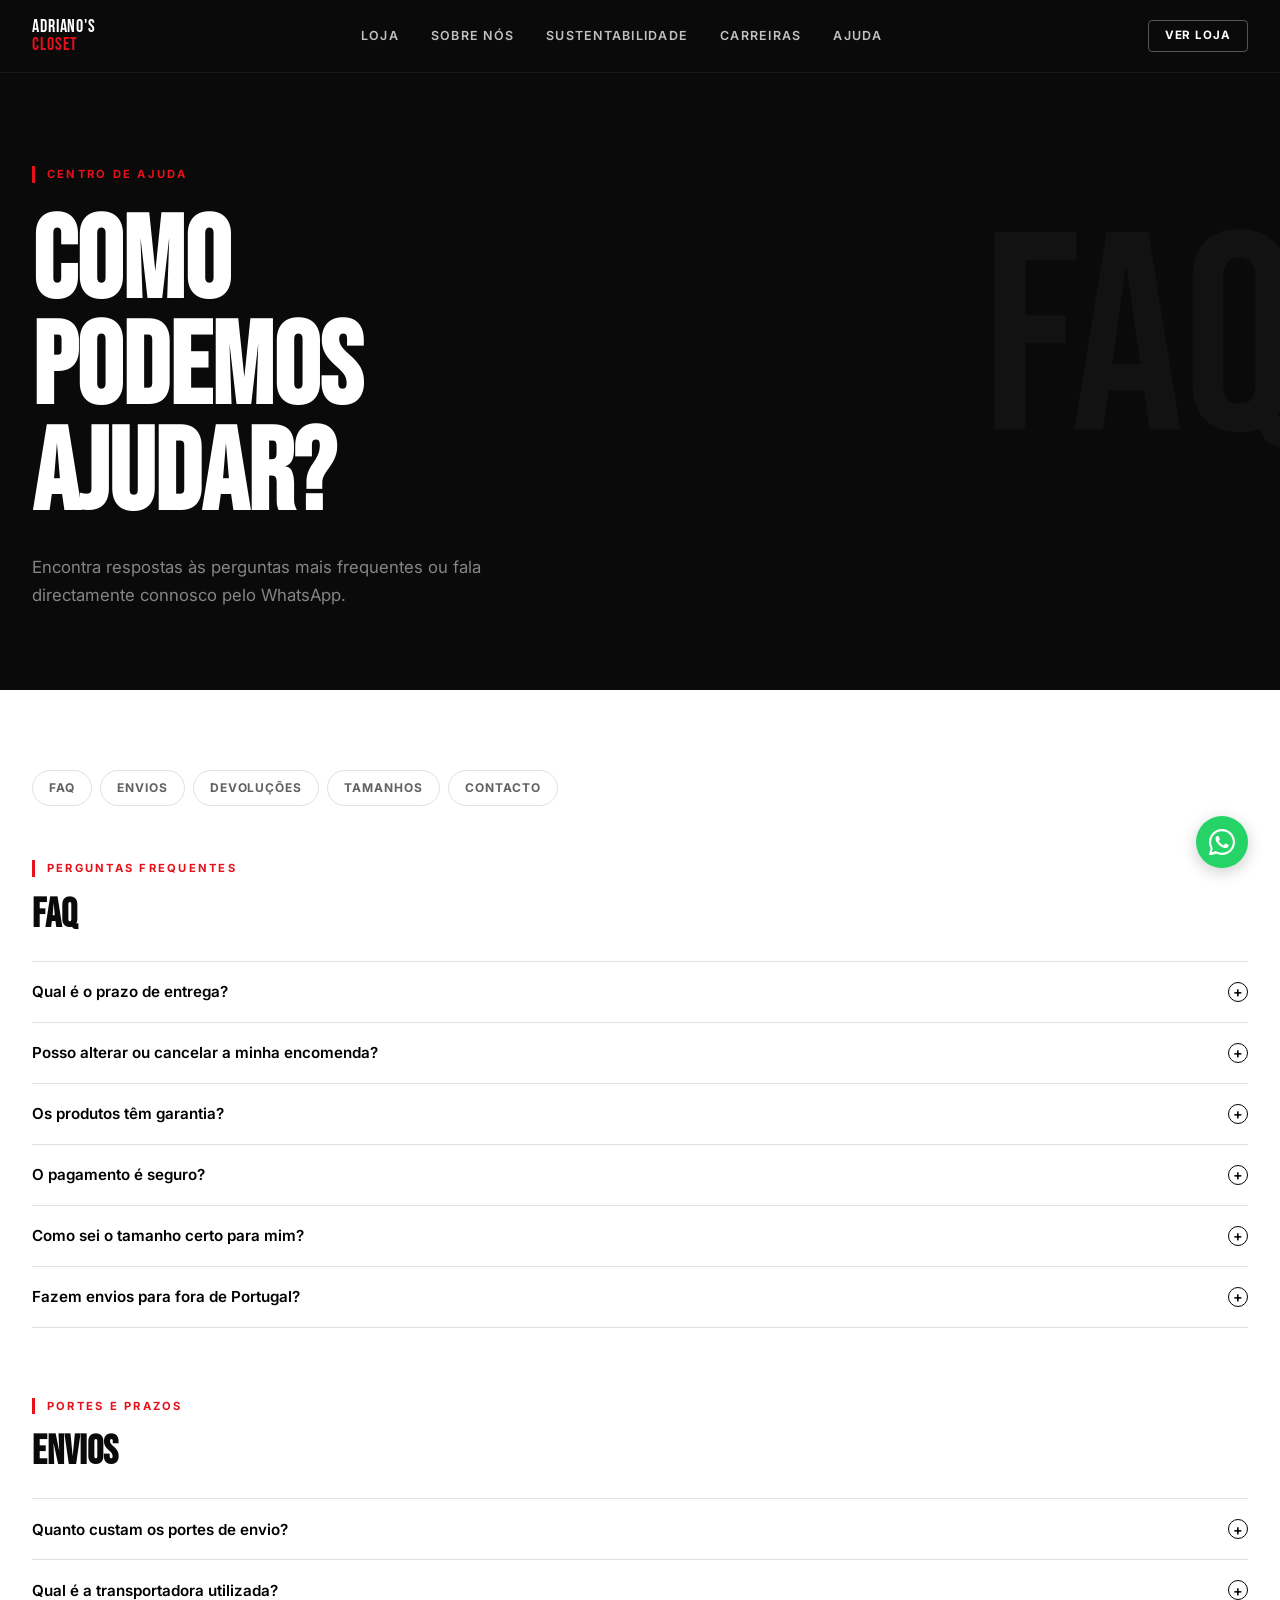
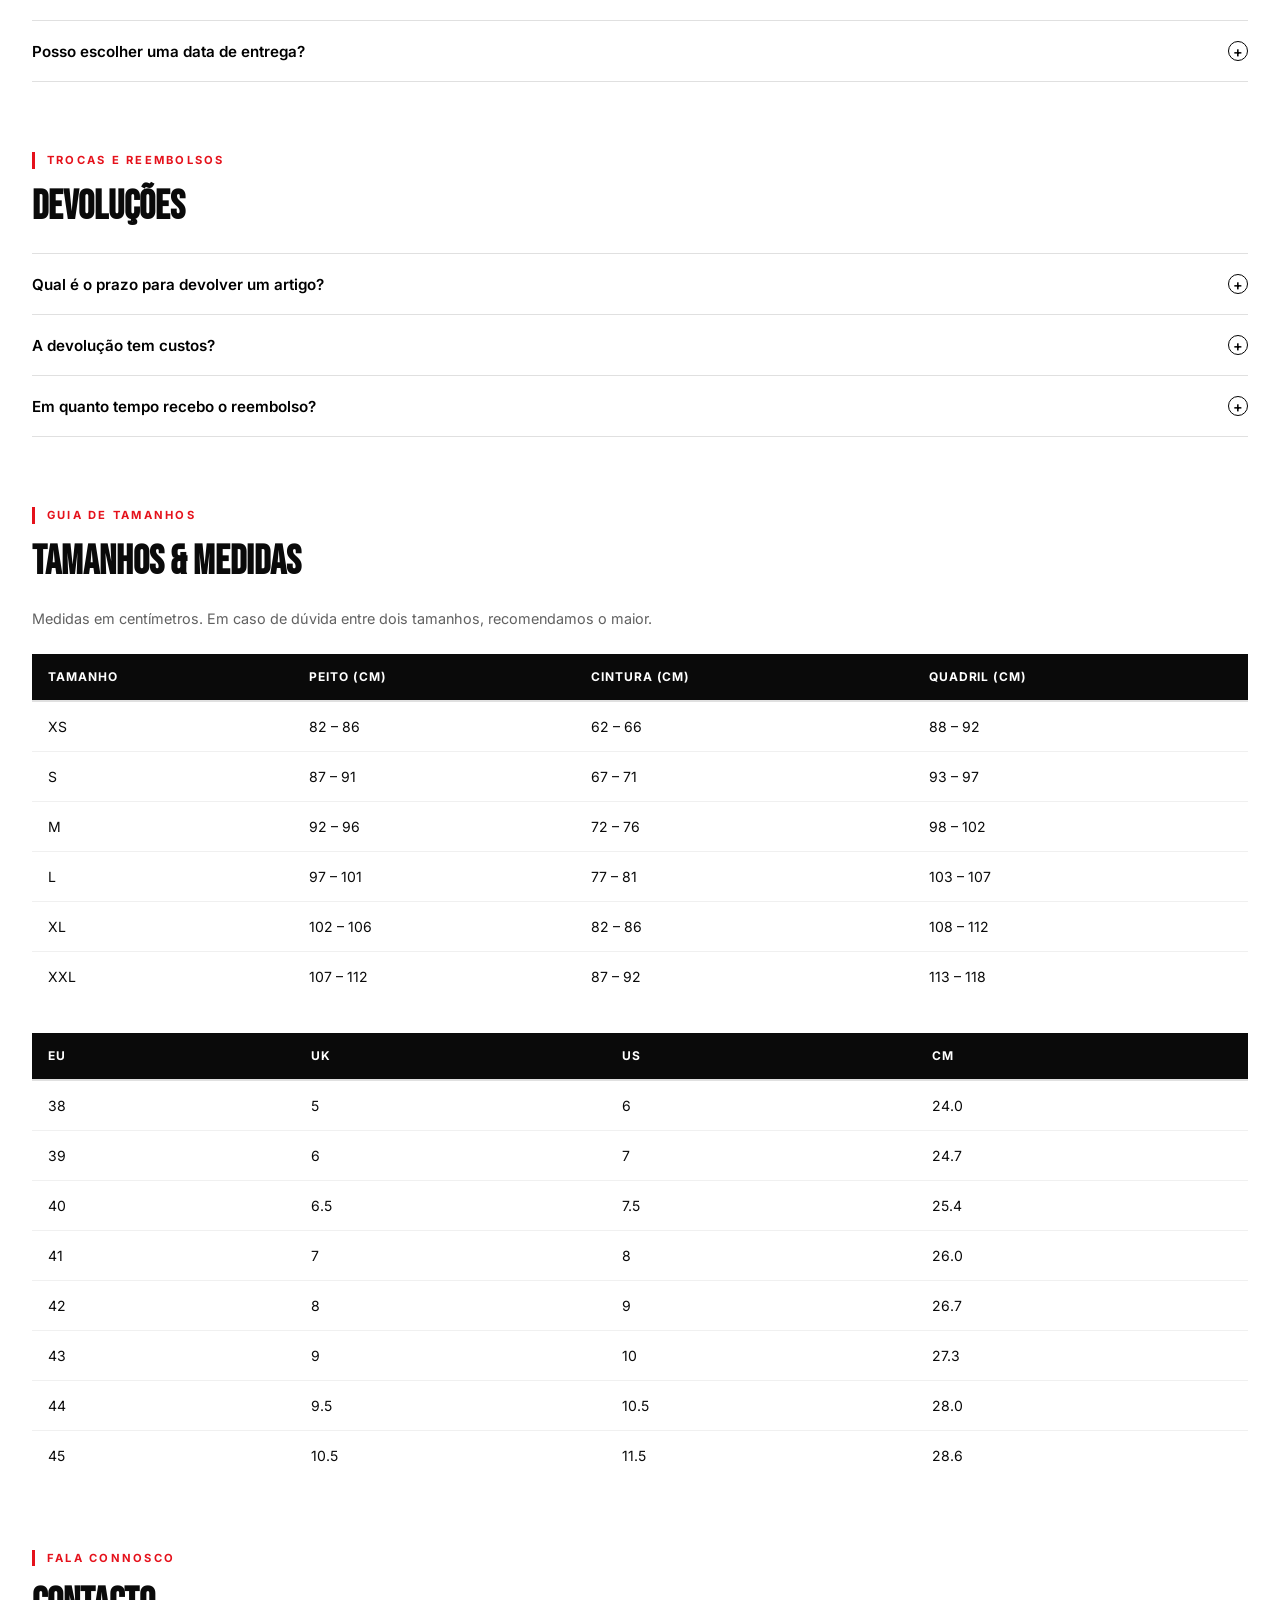
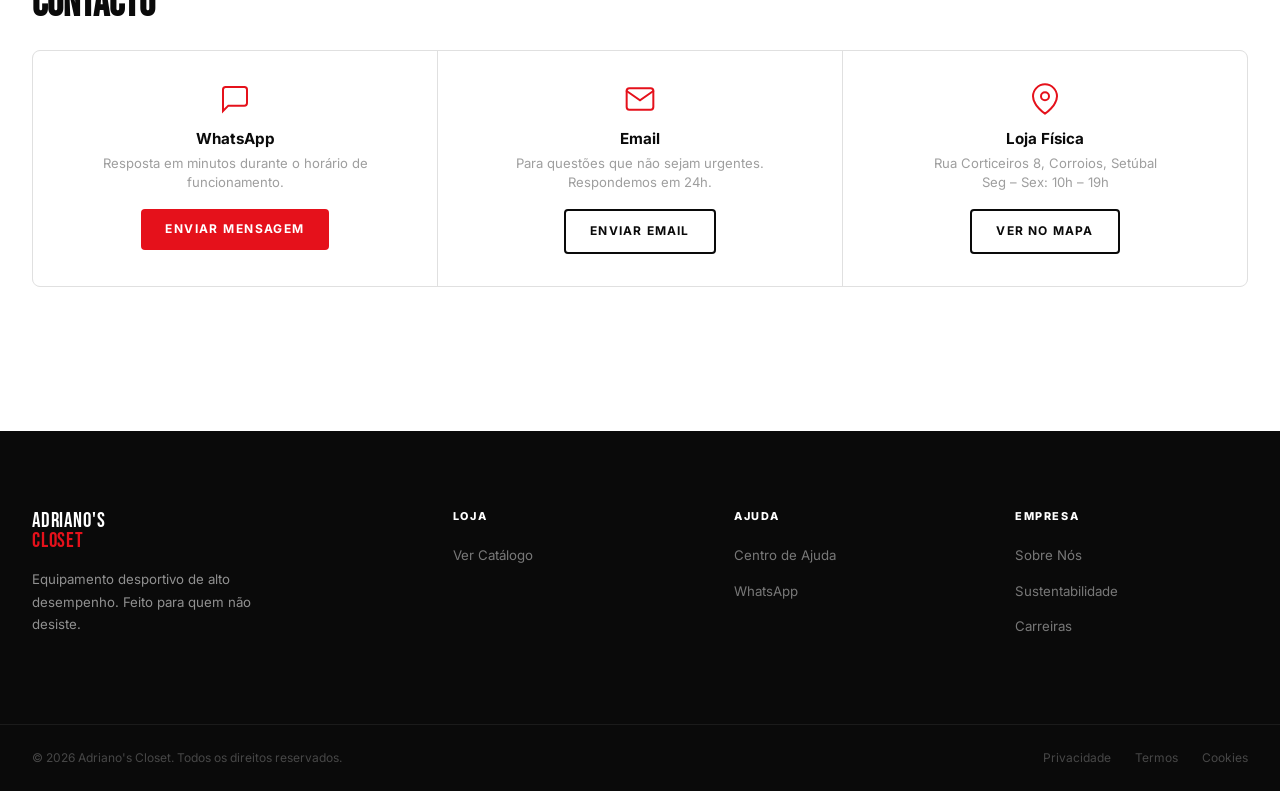
<file: ajuda.html>
<!DOCTYPE html>
<html lang="pt">
<head>
  <meta charset="UTF-8">
  <meta name="viewport" content="width=device-width, initial-scale=1.0">
  <title>Ajuda — Adriano's Closet</title>
  <link rel="preconnect" href="https://fonts.googleapis.com">
  <link rel="preconnect" href="https://fonts.gstatic.com" crossorigin>
  <link href="https://fonts.googleapis.com/css2?family=Bebas+Neue&family=Inter:wght@300;400;500;600;700;800&display=swap" rel="stylesheet">
  <link rel="stylesheet" href="css/style.css">
  <style>
    .header { background: var(--black); border-bottom: 1px solid rgba(255,255,255,0.06); }
    .help-nav { display: flex; gap: 0.5rem; flex-wrap: wrap; margin-bottom: 3rem; }
    .help-nav a {
      font-size: 0.75rem; font-weight: 700; letter-spacing: 0.08em; text-transform: uppercase;
      padding: 0.5rem 1rem; border: 1.5px solid var(--gray-200); border-radius: 99px;
      color: var(--gray-600); transition: all 0.2s;
    }
    .help-nav a:hover, .help-nav a.active { border-color: var(--black); background: var(--black); color: var(--white); }
    .help-section { margin-bottom: 4rem; scroll-margin-top: 120px; }
    .help-section h2 { font-family: var(--font-head); font-size: 2.5rem; margin-bottom: 1.5rem; }
    .size-table { width: 100%; border-collapse: collapse; margin-top: 1.5rem; }
    .size-table th { background: var(--black); color: var(--white); padding: 0.875rem 1rem; text-align: left; font-size: 0.75rem; letter-spacing: 0.08em; text-transform: uppercase; }
    .size-table td { padding: 0.875rem 1rem; border-bottom: 1px solid var(--gray-100); font-size: 0.875rem; }
    .size-table tr:hover td { background: var(--gray-50); }
    .contact-cards { display: grid; grid-template-columns: repeat(3,1fr); gap: 1px; background: var(--gray-200); border: 1px solid var(--gray-200); border-radius: 8px; overflow: hidden; margin-top: 1.5rem; }
    .contact-card { background: var(--white); padding: 2rem; text-align: center; }
    .contact-card svg { width: 32px; height: 32px; stroke: var(--accent); fill: none; stroke-width: 1.5; stroke-linecap: round; margin: 0 auto 1rem; display: block; }
    .contact-card h3 { font-weight: 700; font-size: 0.95rem; margin-bottom: 0.35rem; }
    .contact-card p { font-size: 0.82rem; color: var(--gray-400); margin-bottom: 1rem; }
    @media (max-width: 768px) {
      .contact-cards { grid-template-columns: 1fr; }
    }
  </style>
</head>
<body>

  <header class="header" id="header">
    <div class="header-inner">
      <a href="index.html" class="logo">ADRIANO'S<br><span>CLOSET</span></a>
      <nav class="nav">
        <a href="index.html">Loja</a>
        <a href="sobre-nos.html">Sobre Nós</a>
        <a href="sustentabilidade.html">Sustentabilidade</a>
        <a href="carreiras.html">Carreiras</a>
        <a href="ajuda.html">Ajuda</a>
      </nav>
      <div class="header-actions">
        <a href="index.html" class="btn-admin">Ver Loja</a>
      </div>
    </div>
  </header>

  <div class="page-header" data-deco="FAQ">
    <div class="page-header-inner">
      <span class="section-tag">Centro de Ajuda</span>
      <h1>Como<br>podemos<br>ajudar?</h1>
      <p>Encontra respostas às perguntas mais frequentes ou fala directamente connosco pelo WhatsApp.</p>
    </div>
  </div>

  <main class="page-body">

    <!-- Nav de secções -->
    <div class="help-nav">
      <a href="#faq" class="active">FAQ</a>
      <a href="#envios">Envios</a>
      <a href="#devolucoes">Devoluções</a>
      <a href="#tamanhos">Tamanhos</a>
      <a href="#contacto">Contacto</a>
    </div>

    <!-- FAQ -->
    <div class="help-section" id="faq">
      <span class="section-tag">Perguntas Frequentes</span>
      <h2>FAQ</h2>
      <div class="accordion">

        <div class="accordion-item">
          <button class="accordion-btn"><span>Qual é o prazo de entrega?</span><span class="acc-icon">+</span></button>
          <div class="accordion-body"><p>As encomendas são processadas em 1 dia útil. A entrega em Portugal Continental demora entre 2 a 4 dias úteis. Para as ilhas, o prazo pode ser de 5 a 8 dias úteis.</p></div>
        </div>

        <div class="accordion-item">
          <button class="accordion-btn"><span>Posso alterar ou cancelar a minha encomenda?</span><span class="acc-icon">+</span></button>
          <div class="accordion-body"><p>Podes solicitar alteração ou cancelamento até 1 hora após a compra, contactando-nos pelo WhatsApp. Após esse período, a encomenda já pode estar em preparação e não será possível alterá-la.</p></div>
        </div>

        <div class="accordion-item">
          <button class="accordion-btn"><span>Os produtos têm garantia?</span><span class="acc-icon">+</span></button>
          <div class="accordion-body"><p>Sim. Todos os produtos têm garantia legal de 2 anos conforme a legislação portuguesa (Decreto-Lei n.º 84/2021). Em caso de defeito de fabrico, procedemos à substituição ou reembolso sem custos adicionais.</p></div>
        </div>

        <div class="accordion-item">
          <button class="accordion-btn"><span>O pagamento é seguro?</span><span class="acc-icon">+</span></button>
          <div class="accordion-body"><p>Sim. Utilizamos Google Pay para processamento de pagamentos, com encriptação de ponta a ponta. Os teus dados bancários nunca são armazenados nos nossos servidores.</p></div>
        </div>

        <div class="accordion-item">
          <button class="accordion-btn"><span>Como sei o tamanho certo para mim?</span><span class="acc-icon">+</span></button>
          <div class="accordion-body"><p>Consulta a nossa tabela de tamanhos na secção abaixo. Em caso de dúvida, recomendamos que optes pelo tamanho maior — a maioria dos nossos produtos permite a troca gratuita em 30 dias.</p></div>
        </div>

        <div class="accordion-item">
          <button class="accordion-btn"><span>Fazem envios para fora de Portugal?</span><span class="acc-icon">+</span></button>
          <div class="accordion-body"><p>Actualmente fazemos envios apenas para Portugal Continental e Ilhas. Brevemente alargaremos os envios a Espanha e ao resto da Europa. Subscreve a newsletter para seres o primeiro a saber.</p></div>
        </div>

      </div>
    </div>

    <!-- Envios -->
    <div class="help-section" id="envios">
      <span class="section-tag">Portes e Prazos</span>
      <h2>Envios</h2>
      <div class="accordion">
        <div class="accordion-item">
          <button class="accordion-btn"><span>Quanto custam os portes de envio?</span><span class="acc-icon">+</span></button>
          <div class="accordion-body"><p>Os portes de envio são de <strong>4,99 €</strong> para encomendas até 79,99 €. A partir de <strong>80,00 €</strong> o envio é totalmente <strong>gratuito</strong>.</p></div>
        </div>
        <div class="accordion-item">
          <button class="accordion-btn"><span>Qual é a transportadora utilizada?</span><span class="acc-icon">+</span></button>
          <div class="accordion-body"><p>Trabalhamos com CTT Expresso e DPD para garantir a entrega rápida e segura em todo o território nacional. Receberás um email com o número de seguimento assim que a encomenda for expedida.</p></div>
        </div>
        <div class="accordion-item">
          <button class="accordion-btn"><span>Posso escolher uma data de entrega?</span><span class="acc-icon">+</span></button>
          <div class="accordion-body"><p>Não é possível escolher data específica, mas podes acompanhar a tua encomenda em tempo real através do número de seguimento fornecido por email.</p></div>
        </div>
      </div>
    </div>

    <!-- Devoluções -->
    <div class="help-section" id="devolucoes">
      <span class="section-tag">Trocas e Reembolsos</span>
      <h2>Devoluções</h2>
      <div class="accordion">
        <div class="accordion-item">
          <button class="accordion-btn"><span>Qual é o prazo para devolver um artigo?</span><span class="acc-icon">+</span></button>
          <div class="accordion-body"><p>Tens <strong>30 dias</strong> a partir da data de recepção para devolver qualquer artigo, sem necessidade de justificação. O produto deve estar em perfeitas condições, sem uso e com etiquetas originais.</p></div>
        </div>
        <div class="accordion-item">
          <button class="accordion-btn"><span>A devolução tem custos?</span><span class="acc-icon">+</span></button>
          <div class="accordion-body"><p>A primeira troca de tamanho é sempre gratuita. Para devoluções com reembolso, os portes de retorno são suportados pelo cliente (excepção: defeitos de fabrico, onde os custos são nossos).</p></div>
        </div>
        <div class="accordion-item">
          <button class="accordion-btn"><span>Em quanto tempo recebo o reembolso?</span><span class="acc-icon">+</span></button>
          <div class="accordion-body"><p>Após recebermos e validarmos o artigo devolvido, o reembolso é processado em <strong>3 a 5 dias úteis</strong> para o método de pagamento original.</p></div>
        </div>
      </div>
    </div>

    <!-- Tabela de tamanhos -->
    <div class="help-section" id="tamanhos">
      <span class="section-tag">Guia de Tamanhos</span>
      <h2>Tamanhos &amp; Medidas</h2>
      <p style="color:var(--gray-600);margin-bottom:1rem;font-size:.9rem">Medidas em centímetros. Em caso de dúvida entre dois tamanhos, recomendamos o maior.</p>
      <table class="size-table">
        <thead><tr><th>Tamanho</th><th>Peito (cm)</th><th>Cintura (cm)</th><th>Quadril (cm)</th></tr></thead>
        <tbody>
          <tr><td>XS</td><td>82 – 86</td><td>62 – 66</td><td>88 – 92</td></tr>
          <tr><td>S</td><td>87 – 91</td><td>67 – 71</td><td>93 – 97</td></tr>
          <tr><td>M</td><td>92 – 96</td><td>72 – 76</td><td>98 – 102</td></tr>
          <tr><td>L</td><td>97 – 101</td><td>77 – 81</td><td>103 – 107</td></tr>
          <tr><td>XL</td><td>102 – 106</td><td>82 – 86</td><td>108 – 112</td></tr>
          <tr><td>XXL</td><td>107 – 112</td><td>87 – 92</td><td>113 – 118</td></tr>
        </tbody>
      </table>
      <table class="size-table" style="margin-top:2rem">
        <thead><tr><th>EU</th><th>UK</th><th>US</th><th>cm</th></tr></thead>
        <tbody>
          <tr><td>38</td><td>5</td><td>6</td><td>24.0</td></tr>
          <tr><td>39</td><td>6</td><td>7</td><td>24.7</td></tr>
          <tr><td>40</td><td>6.5</td><td>7.5</td><td>25.4</td></tr>
          <tr><td>41</td><td>7</td><td>8</td><td>26.0</td></tr>
          <tr><td>42</td><td>8</td><td>9</td><td>26.7</td></tr>
          <tr><td>43</td><td>9</td><td>10</td><td>27.3</td></tr>
          <tr><td>44</td><td>9.5</td><td>10.5</td><td>28.0</td></tr>
          <tr><td>45</td><td>10.5</td><td>11.5</td><td>28.6</td></tr>
        </tbody>
      </table>
    </div>

    <!-- Contacto -->
    <div class="help-section" id="contacto">
      <span class="section-tag">Fala Connosco</span>
      <h2>Contacto</h2>
      <div class="contact-cards">
        <div class="contact-card">
          <svg viewBox="0 0 24 24"><path d="M21 15a2 2 0 01-2 2H7l-4 4V5a2 2 0 012-2h14a2 2 0 012 2z"/></svg>
          <h3>WhatsApp</h3>
          <p>Resposta em minutos durante o horário de funcionamento.</p>
          <a href="https://wa.me/351937112191" target="_blank" class="btn-primary" style="display:inline-flex;padding:.7rem 1.5rem;font-size:.75rem">Enviar Mensagem</a>
        </div>
        <div class="contact-card">
          <svg viewBox="0 0 24 24"><path d="M4 4h16c1.1 0 2 .9 2 2v12c0 1.1-.9 2-2 2H4c-1.1 0-2-.9-2-2V6c0-1.1.9-2 2-2z"/><polyline points="22,6 12,13 2,6"/></svg>
          <h3>Email</h3>
          <p>Para questões que não sejam urgentes. Respondemos em 24h.</p>
          <a href="mailto:geral@adrianoscloset.pt" class="btn-secondary" style="display:inline-flex;padding:.7rem 1.5rem;font-size:.75rem">Enviar Email</a>
        </div>
        <div class="contact-card">
          <svg viewBox="0 0 24 24"><path d="M21 10c0 7-9 13-9 13s-9-6-9-13a9 9 0 0118 0z"/><circle cx="12" cy="10" r="3"/></svg>
          <h3>Loja Física</h3>
          <p>Rua Corticeiros 8, Corroios, Setúbal<br>Seg – Sex: 10h – 19h</p>
          <a href="https://maps.google.com/?q=Rua+Corticeiros+8,+Corroios,+Setúbal" target="_blank" class="btn-secondary" style="display:inline-flex;padding:.7rem 1.5rem;font-size:.75rem">Ver no Mapa</a>
        </div>
      </div>
    </div>

  </main>

  <footer class="footer">
    <div class="footer-inner">
      <div class="footer-brand">
        <span class="footer-logo">ADRIANO'S<br><em>CLOSET</em></span>
        <p>Equipamento desportivo de alto desempenho. Feito para quem não desiste.</p>
      </div>
      <div class="footer-col"><h4>Loja</h4><ul><li><a href="index.html">Ver Catálogo</a></li></ul></div>
      <div class="footer-col"><h4>Ajuda</h4><ul><li><a href="ajuda.html">Centro de Ajuda</a></li><li><a href="https://wa.me/351937112191" target="_blank">WhatsApp</a></li></ul></div>
      <div class="footer-col"><h4>Empresa</h4><ul><li><a href="sobre-nos.html">Sobre Nós</a></li><li><a href="sustentabilidade.html">Sustentabilidade</a></li><li><a href="carreiras.html">Carreiras</a></li></ul></div>
    </div>
    <div class="footer-bottom">
      <p>&copy; 2026 Adriano's Closet. Todos os direitos reservados.</p>
      <div class="footer-legal"><a href="#">Privacidade</a><a href="#">Termos</a><a href="#">Cookies</a></div>
    </div>
  </footer>

  <a href="https://wa.me/351937112191" target="_blank" rel="noopener" class="wa-fab" aria-label="Falar no WhatsApp">
    <svg viewBox="0 0 24 24" fill="currentColor"><path d="M17.472 14.382c-.297-.149-1.758-.867-2.03-.967-.273-.099-.471-.148-.67.15-.197.297-.767.966-.94 1.164-.173.199-.347.223-.644.075-.297-.15-1.255-.463-2.39-1.475-.883-.788-1.48-1.761-1.653-2.059-.173-.297-.018-.458.13-.606.134-.133.298-.347.446-.52.149-.174.198-.298.298-.497.099-.198.05-.371-.025-.52-.075-.149-.669-1.612-.916-2.207-.242-.579-.487-.5-.669-.51-.173-.008-.371-.01-.57-.01-.198 0-.52.074-.792.372-.272.297-1.04 1.016-1.04 2.479 0 1.462 1.065 2.875 1.213 3.074.149.198 2.096 3.2 5.077 4.487.709.306 1.262.489 1.694.625.712.227 1.36.195 1.871.118.571-.085 1.758-.719 2.006-1.413.248-.694.248-1.289.173-1.413-.074-.124-.272-.198-.57-.347z"/><path d="M12 0C5.373 0 0 5.373 0 12c0 2.117.549 4.107 1.509 5.833L.057 23.52a.75.75 0 00.917.928l5.85-1.53A11.945 11.945 0 0012 24c6.627 0 12-5.373 12-12S18.627 0 12 0zm0 22c-1.9 0-3.7-.5-5.26-1.37l-.38-.22-3.91 1.02 1.05-3.8-.25-.39A10 10 0 012 12C2 6.477 6.477 2 12 2s10 4.477 10 10-4.477 10-10 10z"/></svg>
  </a>

  <script>
    // Accordion
    document.querySelectorAll('.accordion-btn').forEach(btn => {
      btn.addEventListener('click', () => {
        const item = btn.parentElement;
        const isOpen = item.classList.contains('open');
        document.querySelectorAll('.accordion-item').forEach(i => i.classList.remove('open'));
        if (!isOpen) item.classList.add('open');
      });
    });

    // Highlight nav link activo ao scroll
    const sections = document.querySelectorAll('.help-section');
    const navLinks = document.querySelectorAll('.help-nav a');
    window.addEventListener('scroll', () => {
      let current = '';
      sections.forEach(s => { if (window.scrollY >= s.offsetTop - 160) current = s.id; });
      navLinks.forEach(a => a.classList.toggle('active', a.getAttribute('href') === '#' + current));
    });
  </script>
</body>
</html>
</file>
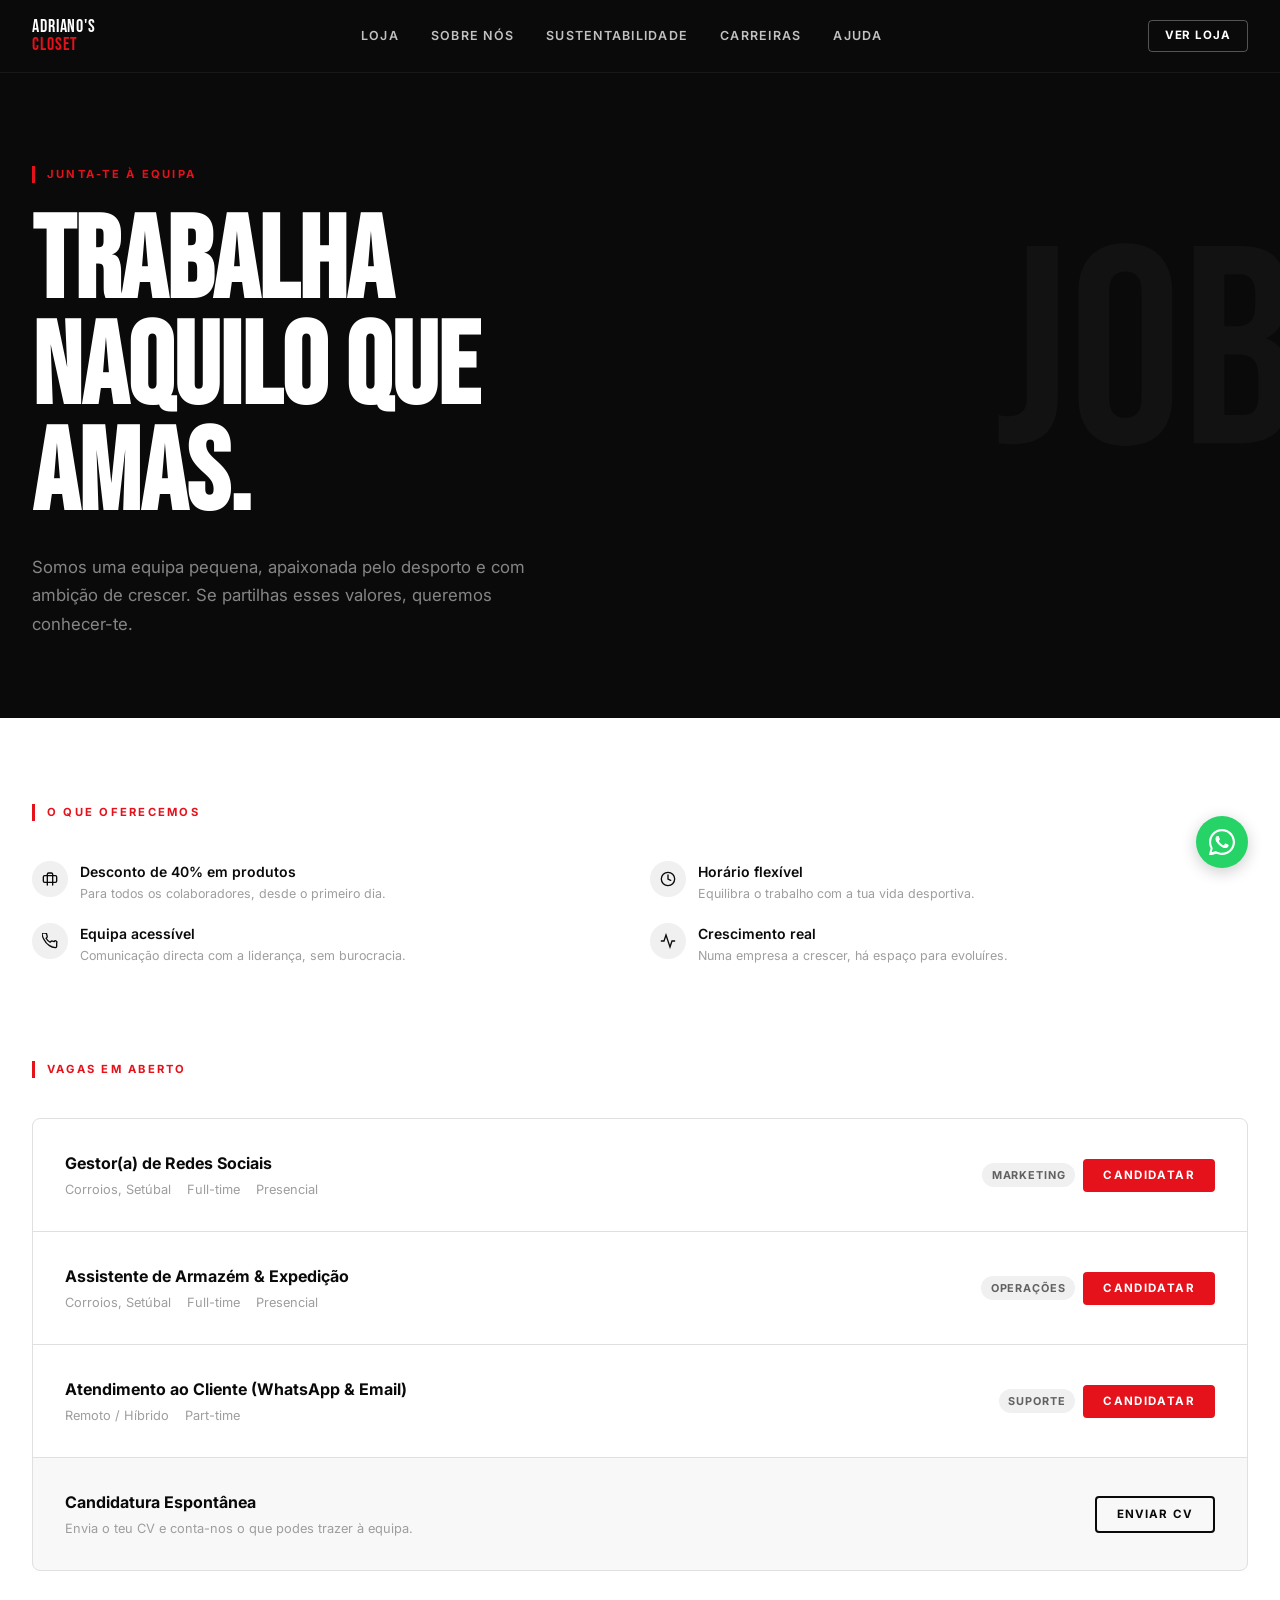
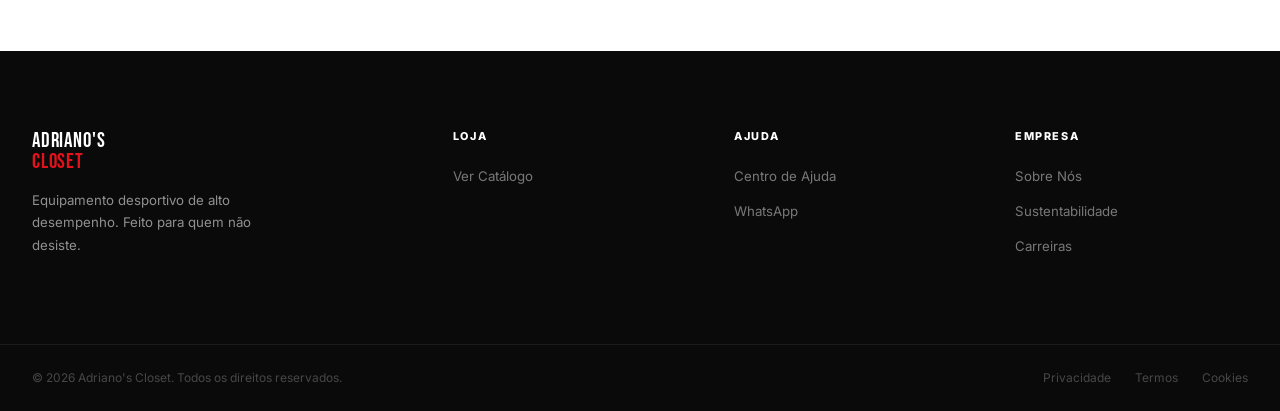
<file: carreiras.html>
<!DOCTYPE html>
<html lang="pt">
<head>
  <meta charset="UTF-8">
  <meta name="viewport" content="width=device-width, initial-scale=1.0">
  <title>Carreiras — Adriano's Closet</title>
  <link rel="preconnect" href="https://fonts.googleapis.com">
  <link rel="preconnect" href="https://fonts.gstatic.com" crossorigin>
  <link href="https://fonts.googleapis.com/css2?family=Bebas+Neue&family=Inter:wght@300;400;500;600;700;800&display=swap" rel="stylesheet">
  <link rel="stylesheet" href="css/style.css">
  <style>
    .header { background: var(--black); border-bottom: 1px solid rgba(255,255,255,0.06); }
    .apply-modal-overlay {
      position: fixed; inset: 0; background: rgba(0,0,0,0.6); z-index: 300;
      display: flex; align-items: center; justify-content: center; padding: 2rem;
      opacity: 0; pointer-events: none; transition: opacity 0.3s ease;
    }
    .apply-modal-overlay.open { opacity: 1; pointer-events: all; }
    .apply-modal {
      background: var(--white); border-radius: 8px;
      width: 100%; max-width: 560px; padding: 2.5rem;
      position: relative; box-shadow: 0 24px 64px rgba(0,0,0,0.2);
    }
    .apply-modal h2 { font-family: var(--font-head); font-size: 2rem; margin-bottom: 0.5rem; }
    .apply-modal p.role-name { color: var(--accent); font-weight: 600; font-size: 0.85rem; letter-spacing: 0.06em; text-transform: uppercase; margin-bottom: 2rem; }
    .perks-grid { display: grid; grid-template-columns: repeat(2,1fr); gap: 1.25rem; margin: 3rem 0; }
    .perk { display: flex; align-items: flex-start; gap: 0.75rem; }
    .perk-icon { width: 36px; height: 36px; background: var(--gray-100); border-radius: 50%; display: flex; align-items: center; justify-content: center; flex-shrink: 0; }
    .perk-icon svg { width: 16px; height: 16px; stroke: var(--black); fill: none; stroke-width: 2; stroke-linecap: round; }
    .perk p:first-of-type { font-weight: 600; font-size: 0.875rem; margin-bottom: 0.15rem; }
    .perk p:last-of-type { font-size: 0.78rem; color: var(--gray-400); }
    @media (max-width: 768px) {
      .perks-grid { grid-template-columns: 1fr; }
      .stats-row { grid-template-columns: repeat(2,1fr); }
      .values-grid { grid-template-columns: 1fr; }
    }
  </style>
</head>
<body>

  <header class="header" id="header">
    <div class="header-inner">
      <a href="index.html" class="logo">ADRIANO'S<br><span>CLOSET</span></a>
      <nav class="nav">
        <a href="index.html">Loja</a>
        <a href="sobre-nos.html">Sobre Nós</a>
        <a href="sustentabilidade.html">Sustentabilidade</a>
        <a href="carreiras.html">Carreiras</a>
        <a href="ajuda.html">Ajuda</a>
      </nav>
      <div class="header-actions">
        <a href="index.html" class="btn-admin">Ver Loja</a>
      </div>
    </div>
  </header>

  <div class="page-header" data-deco="JOB">
    <div class="page-header-inner">
      <span class="section-tag">Junta-te à Equipa</span>
      <h1>Trabalha<br>naquilo que<br>amas.</h1>
      <p>Somos uma equipa pequena, apaixonada pelo desporto e com ambição de crescer. Se partilhas esses valores, queremos conhecer-te.</p>
    </div>
  </div>

  <main class="page-body">

    <!-- Benefícios -->
    <span class="section-tag">O Que Oferecemos</span>
    <div class="perks-grid" style="margin-top:1.5rem">
      <div class="perk">
        <div class="perk-icon"><svg viewBox="0 0 24 24"><path d="M20 7H4a2 2 0 00-2 2v6a2 2 0 002 2h16a2 2 0 002-2V9a2 2 0 00-2-2z"/><path d="M16 21V5a2 2 0 00-2-2h-4a2 2 0 00-2 2v16"/></svg></div>
        <div><p>Desconto de 40% em produtos</p><p>Para todos os colaboradores, desde o primeiro dia.</p></div>
      </div>
      <div class="perk">
        <div class="perk-icon"><svg viewBox="0 0 24 24"><circle cx="12" cy="12" r="10"/><polyline points="12 6 12 12 16 14"/></svg></div>
        <div><p>Horário flexível</p><p>Equilibra o trabalho com a tua vida desportiva.</p></div>
      </div>
      <div class="perk">
        <div class="perk-icon"><svg viewBox="0 0 24 24"><path d="M22 16.92v3a2 2 0 01-2.18 2 19.79 19.79 0 01-8.63-3.07A19.5 19.5 0 013.07 9.81 19.79 19.79 0 01.01 1.18 2 2 0 012 0h3a2 2 0 012 1.72c.127.96.361 1.903.7 2.81a2 2 0 01-.45 2.11L6.09 7.91a16 16 0 006 6l1.27-1.27a2 2 0 012.11-.45c.907.339 1.85.573 2.81.7A2 2 0 0122 14.92v2z"/></svg></div>
        <div><p>Equipa acessível</p><p>Comunicação directa com a liderança, sem burocracia.</p></div>
      </div>
      <div class="perk">
        <div class="perk-icon"><svg viewBox="0 0 24 24"><polyline points="22 12 18 12 15 21 9 3 6 12 2 12"/></svg></div>
        <div><p>Crescimento real</p><p>Numa empresa a crescer, há espaço para evoluíres.</p></div>
      </div>
    </div>

    <!-- Vagas -->
    <span class="section-tag" style="margin-top:3rem;display:inline-block">Vagas em Aberto</span>
    <div class="jobs-grid" style="margin-top:1.5rem">
      <div class="job-card">
        <div>
          <p class="job-title">Gestor(a) de Redes Sociais</p>
          <div class="job-meta">
            <span>Corroios, Setúbal</span>
            <span>Full-time</span>
            <span>Presencial</span>
          </div>
        </div>
        <div style="display:flex;gap:.5rem;align-items:center;flex-shrink:0">
          <span class="job-tag">Marketing</span>
          <button class="btn-primary" style="padding:.6rem 1.25rem;font-size:.72rem" onclick="openApply('Gestor(a) de Redes Sociais')">Candidatar</button>
        </div>
      </div>
      <div class="job-card">
        <div>
          <p class="job-title">Assistente de Armazém &amp; Expedição</p>
          <div class="job-meta">
            <span>Corroios, Setúbal</span>
            <span>Full-time</span>
            <span>Presencial</span>
          </div>
        </div>
        <div style="display:flex;gap:.5rem;align-items:center;flex-shrink:0">
          <span class="job-tag">Operações</span>
          <button class="btn-primary" style="padding:.6rem 1.25rem;font-size:.72rem" onclick="openApply('Assistente de Armazém & Expedição')">Candidatar</button>
        </div>
      </div>
      <div class="job-card">
        <div>
          <p class="job-title">Atendimento ao Cliente (WhatsApp &amp; Email)</p>
          <div class="job-meta">
            <span>Remoto / Híbrido</span>
            <span>Part-time</span>
          </div>
        </div>
        <div style="display:flex;gap:.5rem;align-items:center;flex-shrink:0">
          <span class="job-tag">Suporte</span>
          <button class="btn-primary" style="padding:.6rem 1.25rem;font-size:.72rem" onclick="openApply('Atendimento ao Cliente')">Candidatar</button>
        </div>
      </div>
      <div class="job-card" style="background:var(--gray-50)">
        <div>
          <p class="job-title">Candidatura Espontânea</p>
          <div class="job-meta"><span>Envia o teu CV e conta-nos o que podes trazer à equipa.</span></div>
        </div>
        <div style="flex-shrink:0">
          <button class="btn-secondary" style="padding:.6rem 1.25rem;font-size:.72rem;white-space:nowrap" onclick="openApply('Candidatura Espontânea')">Enviar CV</button>
        </div>
      </div>
    </div>

  </main>

  <!-- Modal de Candidatura -->
  <div class="apply-modal-overlay" id="applyOverlay" onclick="if(event.target===this)closeApply()">
    <div class="apply-modal">
      <button class="modal-close" onclick="closeApply()">✕</button>
      <h2>Candidatura</h2>
      <p class="role-name" id="applyRole">—</p>
      <form id="applyForm" onsubmit="submitApply(event)">
        <div class="form-row">
          <div class="field"><label>Nome Completo</label><input type="text" placeholder="O teu nome" required></div>
          <div class="field"><label>Email</label><input type="email" placeholder="email@exemplo.pt" required></div>
        </div>
        <div class="field"><label>Mensagem / Motivação</label><textarea rows="4" placeholder="Conta-nos um pouco sobre ti e porque queres fazer parte da equipa..."></textarea></div>
        <div class="field"><label>Ligação ao CV <small style="font-weight:400;color:#9e9e9e">(LinkedIn, Drive, etc.)</small></label><input type="url" placeholder="https://"></div>
        <div class="form-actions">
          <button type="button" class="btn-ghost" onclick="closeApply()">Cancelar</button>
          <button type="submit" class="btn-primary">Enviar Candidatura</button>
        </div>
      </form>
    </div>
  </div>

  <footer class="footer">
    <div class="footer-inner">
      <div class="footer-brand">
        <span class="footer-logo">ADRIANO'S<br><em>CLOSET</em></span>
        <p>Equipamento desportivo de alto desempenho. Feito para quem não desiste.</p>
      </div>
      <div class="footer-col"><h4>Loja</h4><ul><li><a href="index.html">Ver Catálogo</a></li></ul></div>
      <div class="footer-col"><h4>Ajuda</h4><ul><li><a href="ajuda.html">Centro de Ajuda</a></li><li><a href="https://wa.me/351937112191" target="_blank">WhatsApp</a></li></ul></div>
      <div class="footer-col"><h4>Empresa</h4><ul><li><a href="sobre-nos.html">Sobre Nós</a></li><li><a href="sustentabilidade.html">Sustentabilidade</a></li><li><a href="carreiras.html">Carreiras</a></li></ul></div>
    </div>
    <div class="footer-bottom">
      <p>&copy; 2026 Adriano's Closet. Todos os direitos reservados.</p>
      <div class="footer-legal"><a href="#">Privacidade</a><a href="#">Termos</a><a href="#">Cookies</a></div>
    </div>
  </footer>

  <a href="https://wa.me/351937112191" target="_blank" rel="noopener" class="wa-fab" aria-label="Falar no WhatsApp">
    <svg viewBox="0 0 24 24" fill="currentColor"><path d="M17.472 14.382c-.297-.149-1.758-.867-2.03-.967-.273-.099-.471-.148-.67.15-.197.297-.767.966-.94 1.164-.173.199-.347.223-.644.075-.297-.15-1.255-.463-2.39-1.475-.883-.788-1.48-1.761-1.653-2.059-.173-.297-.018-.458.13-.606.134-.133.298-.347.446-.52.149-.174.198-.298.298-.497.099-.198.05-.371-.025-.52-.075-.149-.669-1.612-.916-2.207-.242-.579-.487-.5-.669-.51-.173-.008-.371-.01-.57-.01-.198 0-.52.074-.792.372-.272.297-1.04 1.016-1.04 2.479 0 1.462 1.065 2.875 1.213 3.074.149.198 2.096 3.2 5.077 4.487.709.306 1.262.489 1.694.625.712.227 1.36.195 1.871.118.571-.085 1.758-.719 2.006-1.413.248-.694.248-1.289.173-1.413-.074-.124-.272-.198-.57-.347z"/><path d="M12 0C5.373 0 0 5.373 0 12c0 2.117.549 4.107 1.509 5.833L.057 23.52a.75.75 0 00.917.928l5.85-1.53A11.945 11.945 0 0012 24c6.627 0 12-5.373 12-12S18.627 0 12 0zm0 22c-1.9 0-3.7-.5-5.26-1.37l-.38-.22-3.91 1.02 1.05-3.8-.25-.39A10 10 0 012 12C2 6.477 6.477 2 12 2s10 4.477 10 10-4.477 10-10 10z"/></svg>
  </a>

  <script>
    function openApply(role) {
      document.getElementById('applyRole').textContent = role;
      document.getElementById('applyOverlay').classList.add('open');
      document.body.style.overflow = 'hidden';
    }
    function closeApply() {
      document.getElementById('applyOverlay').classList.remove('open');
      document.body.style.overflow = '';
    }
    function submitApply(e) {
      e.preventDefault();
      const modal = document.querySelector('.apply-modal');
      modal.innerHTML = `
        <div style="text-align:center;padding:2rem 1rem">
          <div style="width:64px;height:64px;background:#e8f5e9;color:#2e7d32;border-radius:50%;display:flex;align-items:center;justify-content:center;font-size:1.8rem;margin:0 auto 1.5rem">✓</div>
          <h2 style="font-family:var(--font-head);font-size:2rem;margin-bottom:.75rem">Candidatura Enviada!</h2>
          <p style="color:#616161;font-size:.9rem;line-height:1.7;margin-bottom:2rem">Obrigado pelo teu interesse. Vamos analisar a tua candidatura e entrar em contacto em breve.</p>
          <button class="btn-primary" onclick="closeApply()">Fechar</button>
        </div>`;
    }
  </script>
</body>
</html>
</file>
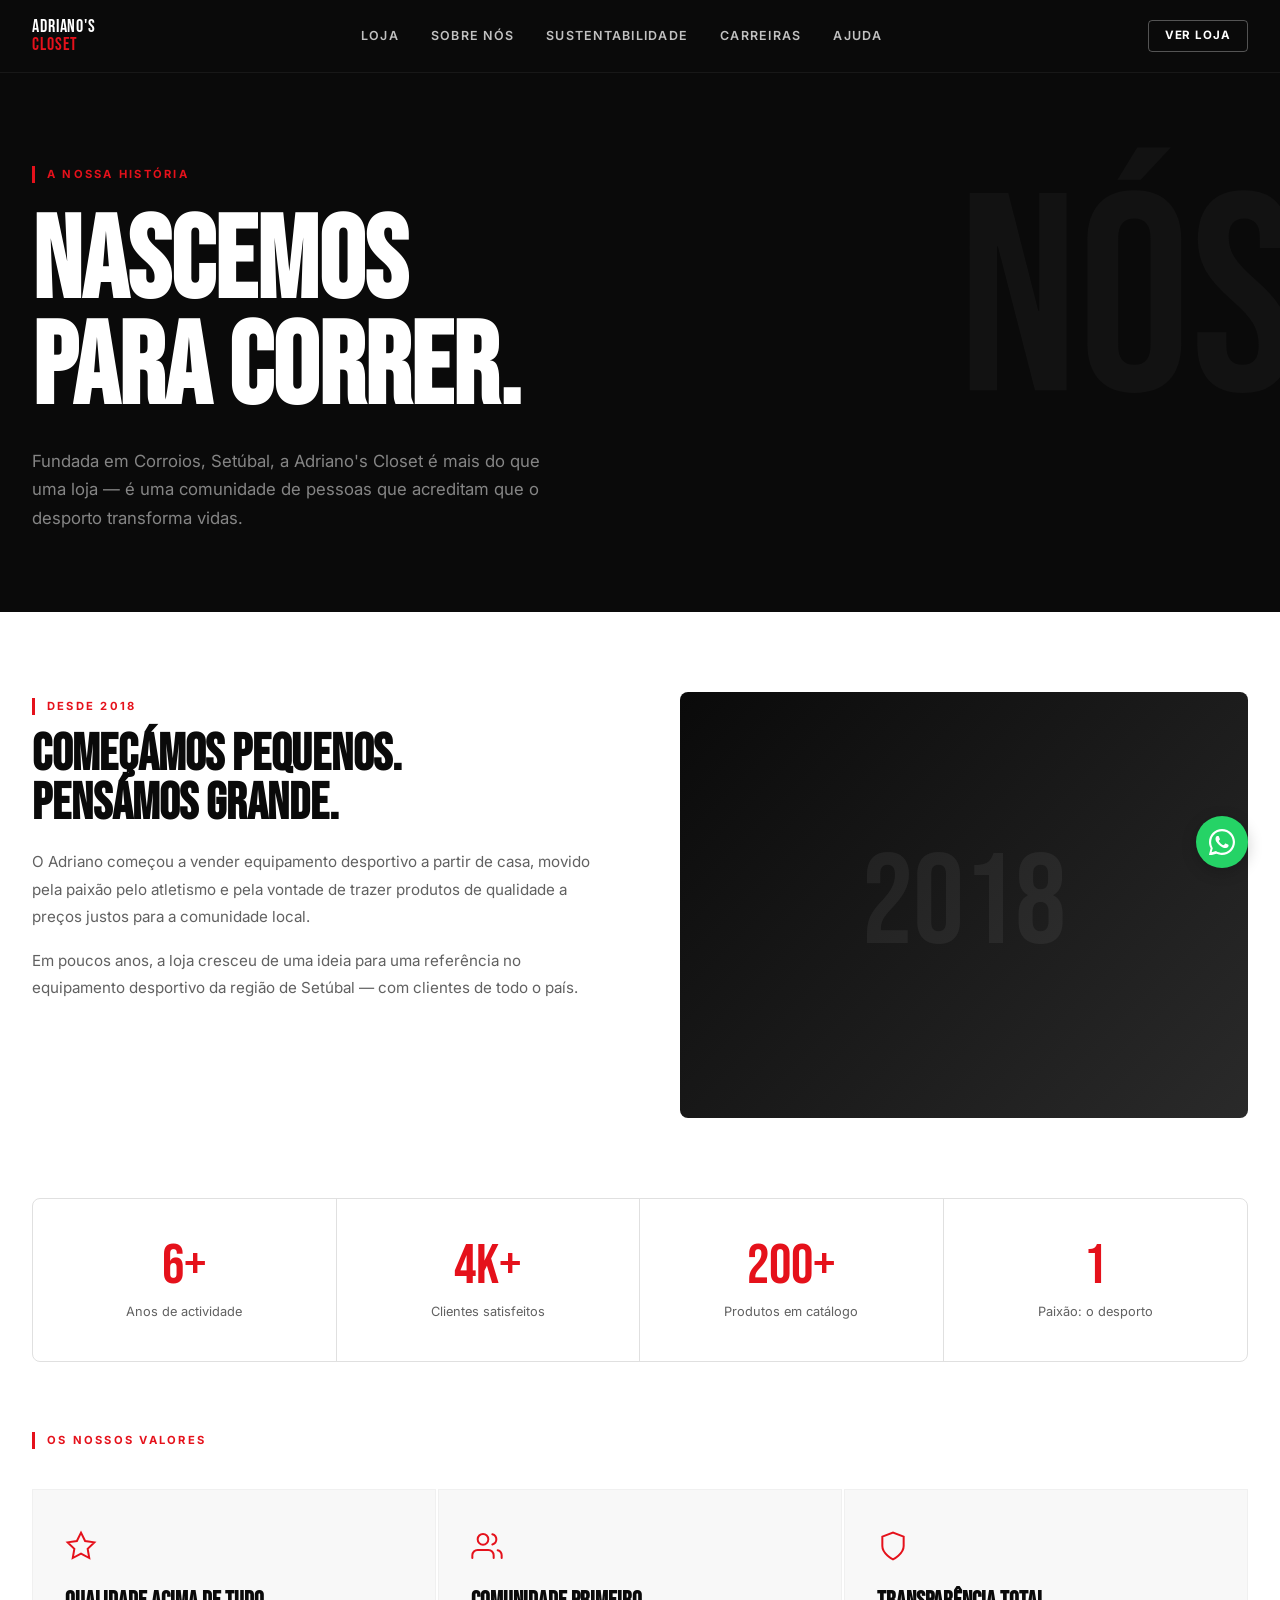
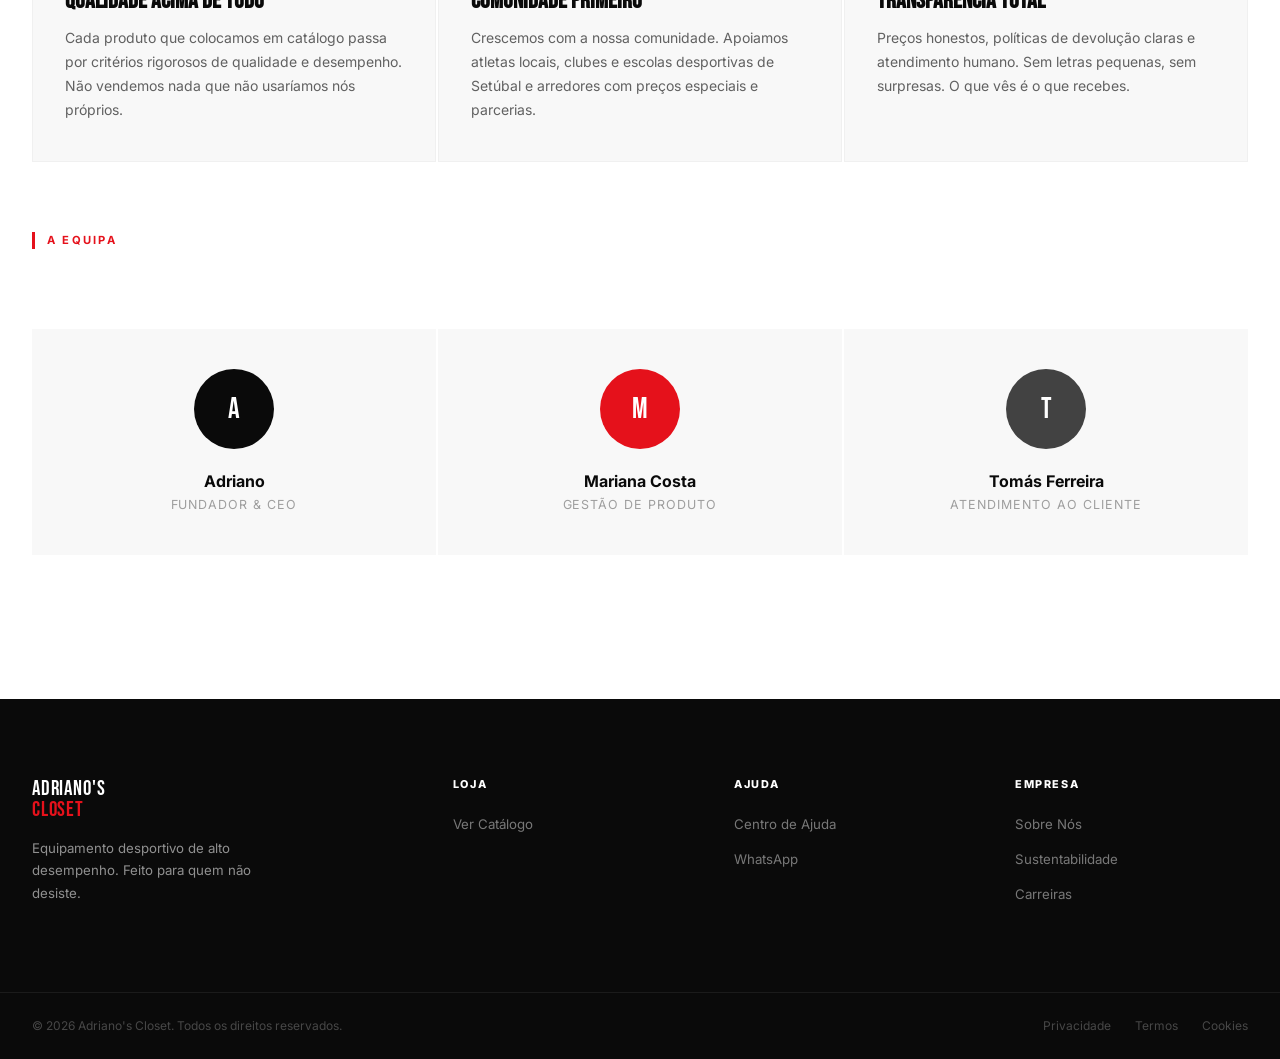
<file: sobre-nos.html>
<!DOCTYPE html>
<html lang="pt">
<head>
  <meta charset="UTF-8">
  <meta name="viewport" content="width=device-width, initial-scale=1.0">
  <title>Sobre Nós — Adriano's Closet</title>
  <link rel="preconnect" href="https://fonts.googleapis.com">
  <link rel="preconnect" href="https://fonts.gstatic.com" crossorigin>
  <link href="https://fonts.googleapis.com/css2?family=Bebas+Neue&family=Inter:wght@300;400;500;600;700;800&display=swap" rel="stylesheet">
  <link rel="stylesheet" href="css/style.css">
  <style>
    .header { background: var(--black); border-bottom: 1px solid rgba(255,255,255,0.06); }
    .team-grid { display: grid; grid-template-columns: repeat(3,1fr); gap: 2px; margin: 4rem 0; }
    .team-card { background: var(--gray-50); padding: 2.5rem 2rem; text-align: center; }
    .team-avatar {
      width: 80px; height: 80px; border-radius: 50%; margin: 0 auto 1.25rem;
      display: flex; align-items: center; justify-content: center;
      font-family: var(--font-head); font-size: 1.8rem; color: var(--white);
    }
    .team-name { font-weight: 700; font-size: 1rem; margin-bottom: 0.2rem; }
    .team-role { font-size: 0.78rem; color: var(--gray-400); text-transform: uppercase; letter-spacing: 0.08em; }
    @media (max-width: 768px) {
      .team-grid { grid-template-columns: 1fr; }
      .values-grid { grid-template-columns: 1fr; }
      .stats-row { grid-template-columns: repeat(2,1fr); }
      .content-grid { grid-template-columns: 1fr; gap: 2.5rem; }
    }
  </style>
</head>
<body>

  <header class="header" id="header">
    <div class="header-inner">
      <a href="index.html" class="logo">ADRIANO'S<br><span>CLOSET</span></a>
      <nav class="nav">
        <a href="index.html" data-cat="todos">Loja</a>
        <a href="sobre-nos.html">Sobre Nós</a>
        <a href="sustentabilidade.html">Sustentabilidade</a>
        <a href="carreiras.html">Carreiras</a>
        <a href="ajuda.html">Ajuda</a>
      </nav>
      <div class="header-actions">
        <a href="index.html" class="btn-admin">Ver Loja</a>
      </div>
    </div>
  </header>

  <!-- Hero da página -->
  <div class="page-header" data-deco="NÓS">
    <div class="page-header-inner">
      <span class="section-tag">A Nossa História</span>
      <h1>Nascemos<br>para correr.</h1>
      <p>Fundada em Corroios, Setúbal, a Adriano's Closet é mais do que uma loja — é uma comunidade de pessoas que acreditam que o desporto transforma vidas.</p>
    </div>
  </div>

  <main class="page-body">

    <!-- História -->
    <div class="content-grid">
      <div class="content-block">
        <span class="section-tag">Desde 2018</span>
        <h2>Começámos pequenos.<br>Pensámos grande.</h2>
        <p>O Adriano começou a vender equipamento desportivo a partir de casa, movido pela paixão pelo atletismo e pela vontade de trazer produtos de qualidade a preços justos para a comunidade local.</p>
        <p>Em poucos anos, a loja cresceu de uma ideia para uma referência no equipamento desportivo da região de Setúbal — com clientes de todo o país.</p>
      </div>
      <div class="content-visual" style="background:linear-gradient(135deg,#0a0a0a,#2a2a2a);display:flex;align-items:center;justify-content:center;">
        <span style="font-family:var(--font-head);font-size:8rem;color:rgba(255,255,255,0.06);user-select:none">2018</span>
      </div>
    </div>

    <!-- Números -->
    <div class="stats-row">
      <div class="stat-item">
        <p class="stat-num">6+</p>
        <p class="stat-desc">Anos de actividade</p>
      </div>
      <div class="stat-item">
        <p class="stat-num">4K+</p>
        <p class="stat-desc">Clientes satisfeitos</p>
      </div>
      <div class="stat-item">
        <p class="stat-num">200+</p>
        <p class="stat-desc">Produtos em catálogo</p>
      </div>
      <div class="stat-item">
        <p class="stat-num">1</p>
        <p class="stat-desc">Paixão: o desporto</p>
      </div>
    </div>

    <!-- Valores -->
    <span class="section-tag">Os Nossos Valores</span>
    <div class="values-grid" style="margin-top:1.5rem">
      <div class="value-card">
        <svg viewBox="0 0 24 24"><path d="M12 2l3.09 6.26L22 9.27l-5 4.87 1.18 6.88L12 17.77l-6.18 3.25L7 14.14 2 9.27l6.91-1.01L12 2z"/></svg>
        <h3>Qualidade Acima de Tudo</h3>
        <p>Cada produto que colocamos em catálogo passa por critérios rigorosos de qualidade e desempenho. Não vendemos nada que não usaríamos nós próprios.</p>
      </div>
      <div class="value-card">
        <svg viewBox="0 0 24 24"><path d="M17 21v-2a4 4 0 00-4-4H5a4 4 0 00-4 4v2"/><circle cx="9" cy="7" r="4"/><path d="M23 21v-2a4 4 0 00-3-3.87"/><path d="M16 3.13a4 4 0 010 7.75"/></svg>
        <h3>Comunidade Primeiro</h3>
        <p>Crescemos com a nossa comunidade. Apoiamos atletas locais, clubes e escolas desportivas de Setúbal e arredores com preços especiais e parcerias.</p>
      </div>
      <div class="value-card">
        <svg viewBox="0 0 24 24"><path d="M12 22s8-4 8-10V5l-8-3-8 3v7c0 6 8 10 8 10z"/></svg>
        <h3>Transparência Total</h3>
        <p>Preços honestos, políticas de devolução claras e atendimento humano. Sem letras pequenas, sem surpresas. O que vês é o que recebes.</p>
      </div>
    </div>

    <!-- Equipa -->
    <span class="section-tag">A Equipa</span>
    <div class="team-grid">
      <div class="team-card">
        <div class="team-avatar" style="background:var(--black)">A</div>
        <p class="team-name">Adriano</p>
        <p class="team-role">Fundador &amp; CEO</p>
      </div>
      <div class="team-card">
        <div class="team-avatar" style="background:var(--accent)">M</div>
        <p class="team-name">Mariana Costa</p>
        <p class="team-role">Gestão de Produto</p>
      </div>
      <div class="team-card">
        <div class="team-avatar" style="background:#424242">T</div>
        <p class="team-name">Tomás Ferreira</p>
        <p class="team-role">Atendimento ao Cliente</p>
      </div>
    </div>

  </main>

  <!-- Footer -->
  <footer class="footer">
    <div class="footer-inner">
      <div class="footer-brand">
        <span class="footer-logo">ADRIANO'S<br><em>CLOSET</em></span>
        <p>Equipamento desportivo de alto desempenho. Feito para quem não desiste.</p>
      </div>
      <div class="footer-col"><h4>Loja</h4><ul><li><a href="index.html">Ver Catálogo</a></li></ul></div>
      <div class="footer-col"><h4>Ajuda</h4><ul><li><a href="ajuda.html">Centro de Ajuda</a></li><li><a href="https://wa.me/351937112191" target="_blank">WhatsApp</a></li></ul></div>
      <div class="footer-col"><h4>Empresa</h4><ul><li><a href="sobre-nos.html">Sobre Nós</a></li><li><a href="sustentabilidade.html">Sustentabilidade</a></li><li><a href="carreiras.html">Carreiras</a></li></ul></div>
    </div>
    <div class="footer-bottom">
      <p>&copy; 2026 Adriano's Closet. Todos os direitos reservados.</p>
      <div class="footer-legal"><a href="#">Privacidade</a><a href="#">Termos</a><a href="#">Cookies</a></div>
    </div>
  </footer>

  <a href="https://wa.me/351937112191" target="_blank" rel="noopener" class="wa-fab" aria-label="Falar no WhatsApp">
    <svg viewBox="0 0 24 24" fill="currentColor"><path d="M17.472 14.382c-.297-.149-1.758-.867-2.03-.967-.273-.099-.471-.148-.67.15-.197.297-.767.966-.94 1.164-.173.199-.347.223-.644.075-.297-.15-1.255-.463-2.39-1.475-.883-.788-1.48-1.761-1.653-2.059-.173-.297-.018-.458.13-.606.134-.133.298-.347.446-.52.149-.174.198-.298.298-.497.099-.198.05-.371-.025-.52-.075-.149-.669-1.612-.916-2.207-.242-.579-.487-.5-.669-.51-.173-.008-.371-.01-.57-.01-.198 0-.52.074-.792.372-.272.297-1.04 1.016-1.04 2.479 0 1.462 1.065 2.875 1.213 3.074.149.198 2.096 3.2 5.077 4.487.709.306 1.262.489 1.694.625.712.227 1.36.195 1.871.118.571-.085 1.758-.719 2.006-1.413.248-.694.248-1.289.173-1.413-.074-.124-.272-.198-.57-.347z"/><path d="M12 0C5.373 0 0 5.373 0 12c0 2.117.549 4.107 1.509 5.833L.057 23.52a.75.75 0 00.917.928l5.85-1.53A11.945 11.945 0 0012 24c6.627 0 12-5.373 12-12S18.627 0 12 0zm0 22c-1.9 0-3.7-.5-5.26-1.37l-.38-.22-3.91 1.02 1.05-3.8-.25-.39A10 10 0 012 12C2 6.477 6.477 2 12 2s10 4.477 10 10-4.477 10-10 10z"/></svg>
  </a>

</body>
</html>
</file>
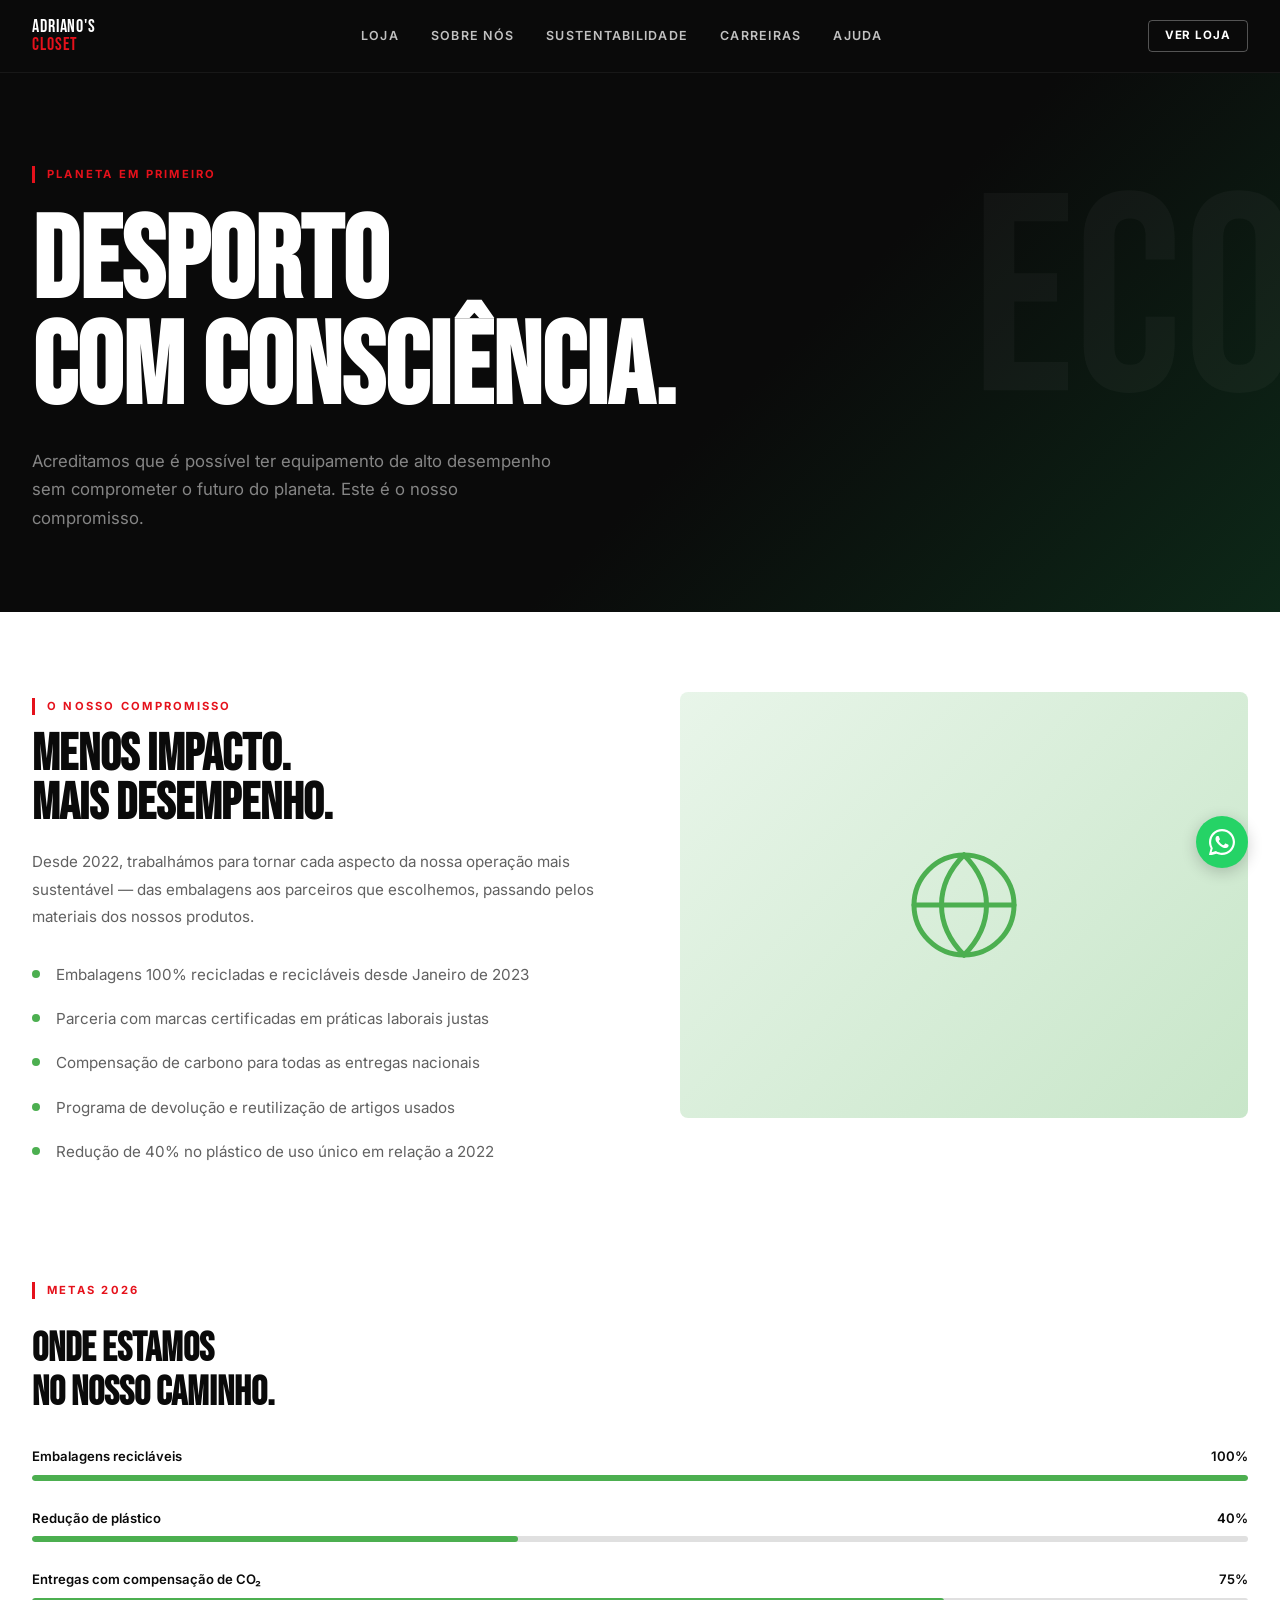
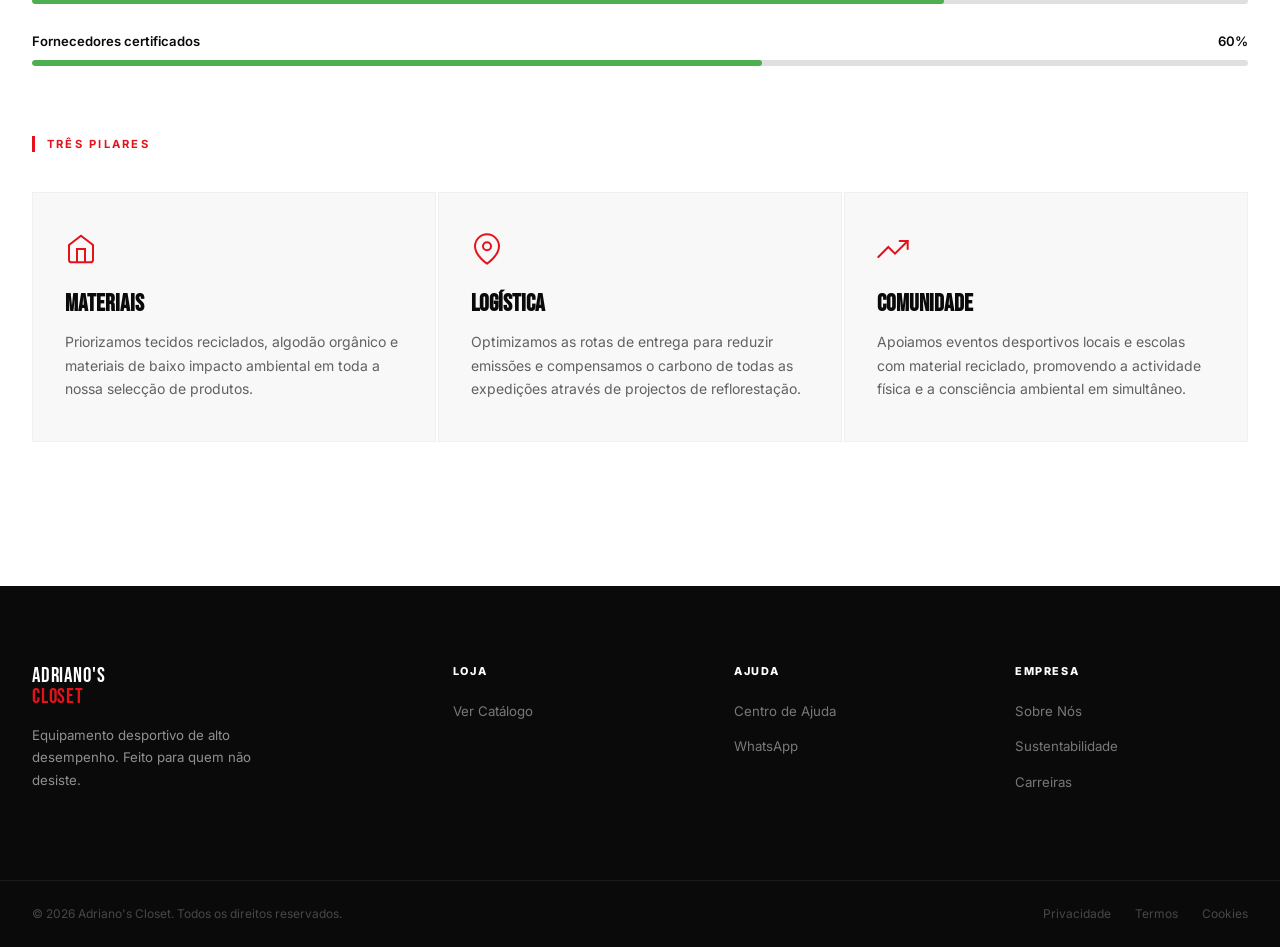
<file: sustentabilidade.html>
<!DOCTYPE html>
<html lang="pt">
<head>
  <meta charset="UTF-8">
  <meta name="viewport" content="width=device-width, initial-scale=1.0">
  <title>Sustentabilidade — Adriano's Closet</title>
  <link rel="preconnect" href="https://fonts.googleapis.com">
  <link rel="preconnect" href="https://fonts.gstatic.com" crossorigin>
  <link href="https://fonts.googleapis.com/css2?family=Bebas+Neue&family=Inter:wght@300;400;500;600;700;800&display=swap" rel="stylesheet">
  <link rel="stylesheet" href="css/style.css">
  <style>
    .header { background: var(--black); border-bottom: 1px solid rgba(255,255,255,0.06); }
    .commitment-list { list-style: none; display: flex; flex-direction: column; gap: 1.25rem; margin: 2rem 0; }
    .commitment-list li {
      display: flex; align-items: flex-start; gap: 1rem;
      font-size: 0.95rem; color: var(--gray-600); line-height: 1.6;
    }
    .commitment-list li::before {
      content: '';
      width: 8px; height: 8px; border-radius: 50%; background: #4caf50;
      flex-shrink: 0; margin-top: 0.45rem;
    }
    .progress-block { margin: 4rem 0; }
    .progress-block h2 { font-family: var(--font-head); font-size: 2.5rem; margin-bottom: 2rem; }
    .progress-item { margin-bottom: 1.75rem; }
    .progress-label { display: flex; justify-content: space-between; font-size: 0.82rem; font-weight: 600; margin-bottom: 0.5rem; }
    .progress-bar { height: 6px; background: var(--gray-200); border-radius: 99px; overflow: hidden; }
    .progress-fill { height: 100%; background: #4caf50; border-radius: 99px; transition: width 1s ease; }
    @media (max-width: 768px) {
      .values-grid { grid-template-columns: 1fr; }
      .stats-row { grid-template-columns: repeat(2,1fr); }
      .content-grid { grid-template-columns: 1fr; gap: 2.5rem; }
    }
  </style>
</head>
<body>

  <header class="header" id="header">
    <div class="header-inner">
      <a href="index.html" class="logo">ADRIANO'S<br><span>CLOSET</span></a>
      <nav class="nav">
        <a href="index.html">Loja</a>
        <a href="sobre-nos.html">Sobre Nós</a>
        <a href="sustentabilidade.html">Sustentabilidade</a>
        <a href="carreiras.html">Carreiras</a>
        <a href="ajuda.html">Ajuda</a>
      </nav>
      <div class="header-actions">
        <a href="index.html" class="btn-admin">Ver Loja</a>
      </div>
    </div>
  </header>

  <div class="page-header" data-deco="ECO" style="background:linear-gradient(135deg,#0a0a0a 60%,#0d2818)">
    <div class="page-header-inner">
      <span class="section-tag">Planeta em Primeiro</span>
      <h1>Desporto<br>com consciência.</h1>
      <p>Acreditamos que é possível ter equipamento de alto desempenho sem comprometer o futuro do planeta. Este é o nosso compromisso.</p>
    </div>
  </div>

  <main class="page-body">

    <!-- Intro -->
    <div class="content-grid">
      <div class="content-block">
        <span class="section-tag">O Nosso Compromisso</span>
        <h2>Menos impacto.<br>Mais desempenho.</h2>
        <p>Desde 2022, trabalhámos para tornar cada aspecto da nossa operação mais sustentável — das embalagens aos parceiros que escolhemos, passando pelos materiais dos nossos produtos.</p>
        <ul class="commitment-list">
          <li>Embalagens 100% recicladas e recicláveis desde Janeiro de 2023</li>
          <li>Parceria com marcas certificadas em práticas laborais justas</li>
          <li>Compensação de carbono para todas as entregas nacionais</li>
          <li>Programa de devolução e reutilização de artigos usados</li>
          <li>Redução de 40% no plástico de uso único em relação a 2022</li>
        </ul>
      </div>
      <div class="content-visual" style="background:linear-gradient(135deg,#e8f5e9,#c8e6c9);display:flex;align-items:center;justify-content:center;">
        <svg width="120" height="120" viewBox="0 0 24 24" fill="none" stroke="#4caf50" stroke-width="1" stroke-linecap="round">
          <path d="M12 2a10 10 0 100 20A10 10 0 0012 2z"/>
          <path d="M12 2C6 8 6 16 12 22"/>
          <path d="M12 2c6 6 6 14 0 20"/>
          <path d="M2 12h20"/>
        </svg>
      </div>
    </div>

    <!-- Métricas de progresso -->
    <div class="progress-block">
      <span class="section-tag">Metas 2026</span>
      <h2 style="margin-top:.75rem">Onde estamos<br>no nosso caminho.</h2>
      <div class="progress-item">
        <div class="progress-label"><span>Embalagens recicláveis</span><span>100%</span></div>
        <div class="progress-bar"><div class="progress-fill" style="width:100%"></div></div>
      </div>
      <div class="progress-item">
        <div class="progress-label"><span>Redução de plástico</span><span>40%</span></div>
        <div class="progress-bar"><div class="progress-fill" style="width:40%"></div></div>
      </div>
      <div class="progress-item">
        <div class="progress-label"><span>Entregas com compensação de CO₂</span><span>75%</span></div>
        <div class="progress-bar"><div class="progress-fill" style="width:75%"></div></div>
      </div>
      <div class="progress-item">
        <div class="progress-label"><span>Fornecedores certificados</span><span>60%</span></div>
        <div class="progress-bar"><div class="progress-fill" style="width:60%"></div></div>
      </div>
    </div>

    <!-- Pilares -->
    <span class="section-tag">Três Pilares</span>
    <div class="values-grid" style="margin-top:1.5rem">
      <div class="value-card">
        <svg viewBox="0 0 24 24"><path d="M3 9l9-7 9 7v11a2 2 0 01-2 2H5a2 2 0 01-2-2z"/><polyline points="9 22 9 12 15 12 15 22"/></svg>
        <h3>Materiais</h3>
        <p>Priorizamos tecidos reciclados, algodão orgânico e materiais de baixo impacto ambiental em toda a nossa selecção de produtos.</p>
      </div>
      <div class="value-card">
        <svg viewBox="0 0 24 24"><path d="M21 10c0 7-9 13-9 13s-9-6-9-13a9 9 0 0118 0z"/><circle cx="12" cy="10" r="3"/></svg>
        <h3>Logística</h3>
        <p>Optimizamos as rotas de entrega para reduzir emissões e compensamos o carbono de todas as expedições através de projectos de reflorestação.</p>
      </div>
      <div class="value-card">
        <svg viewBox="0 0 24 24"><polyline points="23 6 13.5 15.5 8.5 10.5 1 18"/><polyline points="17 6 23 6 23 12"/></svg>
        <h3>Comunidade</h3>
        <p>Apoiamos eventos desportivos locais e escolas com material reciclado, promovendo a actividade física e a consciência ambiental em simultâneo.</p>
      </div>
    </div>

  </main>

  <footer class="footer">
    <div class="footer-inner">
      <div class="footer-brand">
        <span class="footer-logo">ADRIANO'S<br><em>CLOSET</em></span>
        <p>Equipamento desportivo de alto desempenho. Feito para quem não desiste.</p>
      </div>
      <div class="footer-col"><h4>Loja</h4><ul><li><a href="index.html">Ver Catálogo</a></li></ul></div>
      <div class="footer-col"><h4>Ajuda</h4><ul><li><a href="ajuda.html">Centro de Ajuda</a></li><li><a href="https://wa.me/351937112191" target="_blank">WhatsApp</a></li></ul></div>
      <div class="footer-col"><h4>Empresa</h4><ul><li><a href="sobre-nos.html">Sobre Nós</a></li><li><a href="sustentabilidade.html">Sustentabilidade</a></li><li><a href="carreiras.html">Carreiras</a></li></ul></div>
    </div>
    <div class="footer-bottom">
      <p>&copy; 2026 Adriano's Closet. Todos os direitos reservados.</p>
      <div class="footer-legal"><a href="#">Privacidade</a><a href="#">Termos</a><a href="#">Cookies</a></div>
    </div>
  </footer>

  <a href="https://wa.me/351937112191" target="_blank" rel="noopener" class="wa-fab" aria-label="Falar no WhatsApp">
    <svg viewBox="0 0 24 24" fill="currentColor"><path d="M17.472 14.382c-.297-.149-1.758-.867-2.03-.967-.273-.099-.471-.148-.67.15-.197.297-.767.966-.94 1.164-.173.199-.347.223-.644.075-.297-.15-1.255-.463-2.39-1.475-.883-.788-1.48-1.761-1.653-2.059-.173-.297-.018-.458.13-.606.134-.133.298-.347.446-.52.149-.174.198-.298.298-.497.099-.198.05-.371-.025-.52-.075-.149-.669-1.612-.916-2.207-.242-.579-.487-.5-.669-.51-.173-.008-.371-.01-.57-.01-.198 0-.52.074-.792.372-.272.297-1.04 1.016-1.04 2.479 0 1.462 1.065 2.875 1.213 3.074.149.198 2.096 3.2 5.077 4.487.709.306 1.262.489 1.694.625.712.227 1.36.195 1.871.118.571-.085 1.758-.719 2.006-1.413.248-.694.248-1.289.173-1.413-.074-.124-.272-.198-.57-.347z"/><path d="M12 0C5.373 0 0 5.373 0 12c0 2.117.549 4.107 1.509 5.833L.057 23.52a.75.75 0 00.917.928l5.85-1.53A11.945 11.945 0 0012 24c6.627 0 12-5.373 12-12S18.627 0 12 0zm0 22c-1.9 0-3.7-.5-5.26-1.37l-.38-.22-3.91 1.02 1.05-3.8-.25-.39A10 10 0 012 12C2 6.477 6.477 2 12 2s10 4.477 10 10-4.477 10-10 10z"/></svg>
  </a>

</body>
</html>
</file>
<file: css/style.css>
/* ============================================================
   DESIGN SYSTEM — Adriano's Closet
   ============================================================ */

:root {
  --black:       #0a0a0a;
  --white:       #ffffff;
  --accent:      #e5111b;
  --accent-dark: #b8000a;
  --gray-50:     #f8f8f8;
  --gray-100:    #f0f0f0;
  --gray-200:    #e0e0e0;
  --gray-400:    #9e9e9e;
  --gray-600:    #616161;
  --gray-800:    #212121;
  --font-head:   'Bebas Neue', sans-serif;
  --font-body:   'Inter', system-ui, sans-serif;
  --ease:        cubic-bezier(0.4, 0, 0.2, 1);
  --radius-sm:   4px;
  --radius-md:   8px;
  --shadow-sm:   0 2px 8px rgba(0,0,0,0.08);
  --shadow-md:   0 8px 24px rgba(0,0,0,0.12);
  --shadow-lg:   0 24px 64px rgba(0,0,0,0.18);
}

/* ── Reset ───────────────────────────────────────────────────── */
*, *::before, *::after { box-sizing: border-box; margin: 0; padding: 0; }
html { scroll-behavior: smooth; }
body { font-family: var(--font-body); background: var(--white); color: var(--black); line-height: 1.5; -webkit-font-smoothing: antialiased; }
img { display: block; max-width: 100%; }
button { cursor: pointer; border: none; background: none; font-family: inherit; }
input, select, textarea { font-family: inherit; }
a { text-decoration: none; color: inherit; }

/* ── Layout ──────────────────────────────────────────────────── */
.container { max-width: 1280px; margin: 0 auto; padding: 0 2rem; }

/* ── Typography ──────────────────────────────────────────────── */
h1, h2, h3, h4 { line-height: 1.1; }

/* ============================================================
   HEADER
   ============================================================ */
.header {
  position: fixed; top: 0; left: 0; right: 0; z-index: 100;
  background: transparent;
  transition: background 0.3s var(--ease), backdrop-filter 0.3s var(--ease), border-color 0.3s var(--ease);
  border-bottom: 1px solid transparent;
}
.header.scrolled {
  background: rgba(10,10,10,0.92);
  backdrop-filter: blur(12px);
  border-bottom-color: rgba(255,255,255,0.06);
}
.header-inner {
  display: flex; align-items: center; justify-content: space-between;
  height: 72px; max-width: 1280px; margin: 0 auto; padding: 0 2rem;
}
.logo {
  font-family: var(--font-head); font-size: 1.1rem; line-height: 1;
  color: var(--white); letter-spacing: 0.05em;
}
.logo span { color: var(--accent); }

.nav { display: flex; gap: 2rem; }
.nav a {
  font-size: 0.78rem; font-weight: 600; letter-spacing: 0.1em;
  text-transform: uppercase; color: rgba(255,255,255,0.75);
  transition: color 0.2s;
}
.nav a:hover { color: var(--white); }

.header-actions { display: flex; align-items: center; gap: 1rem; }

.btn-icon {
  width: 40px; height: 40px; border-radius: 50%;
  display: flex; align-items: center; justify-content: center;
  color: var(--white); transition: background 0.2s;
  position: relative; font-size: 1.1rem;
}
.btn-icon:hover { background: rgba(255,255,255,0.1); }
.btn-icon svg { width: 20px; height: 20px; fill: none; stroke: currentColor; stroke-width: 1.8; stroke-linecap: round; }

.cart-count {
  position: absolute; top: 2px; right: 2px;
  background: var(--accent); color: var(--white);
  font-size: 0.6rem; font-weight: 700;
  width: 16px; height: 16px; border-radius: 50%;
  display: flex; align-items: center; justify-content: center;
}

.btn-admin {
  font-size: 0.72rem; font-weight: 700; letter-spacing: 0.08em;
  text-transform: uppercase; color: var(--white);
  padding: 0.4rem 1rem; border: 1px solid rgba(255,255,255,0.3);
  border-radius: var(--radius-sm); transition: all 0.2s;
}
.btn-admin:hover { background: var(--white); color: var(--black); }

@keyframes pulse-cart { 0%,100% { transform: scale(1); } 50% { transform: scale(1.25); } }
.pulse { animation: pulse-cart 0.4s var(--ease); }

/* ============================================================
   HERO
   ============================================================ */
.hero {
  min-height: 100vh; background: var(--black);
  display: flex; align-items: center;
  position: relative; overflow: hidden;

  /* Imagem de fundo — ativa automaticamente quando o ficheiro existir */
  background-image: var(--hero-img, none);
  background-size: cover;
  background-position: center;
  background-repeat: no-repeat;
}

/* Marca d'água decorativa — visível só quando não há imagem */
.hero:not([style*="url"])::before,
.hero[style*="hero.jpg"]::before {
  content: 'AC';
  position: absolute; right: -1rem; top: 50%; transform: translateY(-50%);
  font-family: var(--font-head); font-size: clamp(20rem, 38vw, 40rem);
  color: rgba(255,255,255,0.025); line-height: 0.85;
  pointer-events: none; user-select: none;
}

/* Overlay escuro sobre a imagem para o texto ficar legível */
.hero-overlay {
  position: absolute; inset: 0;
  background: linear-gradient(
    to right,
    rgba(0,0,0,0.72) 0%,
    rgba(0,0,0,0.45) 55%,
    rgba(0,0,0,0.15) 100%
  );
  pointer-events: none;
}
.hero-content {
  max-width: 1280px; margin: 0 auto; padding: 0 2rem;
  padding-top: 72px; position: relative; z-index: 1;
}
.hero-tag {
  display: inline-block;
  font-size: 0.7rem; font-weight: 700; letter-spacing: 0.2em; text-transform: uppercase;
  color: var(--accent); margin-bottom: 1.5rem;
  border-left: 3px solid var(--accent); padding-left: 0.75rem;
}
.hero-content h1 {
  font-family: var(--font-head); font-size: clamp(5rem, 13vw, 12rem);
  color: var(--white); line-height: 0.9; letter-spacing: -0.01em;
  margin-bottom: 1.5rem;
}
.hero-content p {
  font-size: clamp(1rem, 1.5vw, 1.2rem); color: rgba(255,255,255,0.5);
  max-width: 440px; margin-bottom: 2.5rem; line-height: 1.6;
}
.hero-content .btn-primary { margin-bottom: 1rem; }

@media (min-width: 769px) {
  .hero-content .btn-primary { margin-bottom: 4rem; }
}

/* ============================================================
   BUTTONS
   ============================================================ */
.btn-primary {
  display: inline-flex; align-items: center; justify-content: center;
  background: var(--accent); color: var(--white);
  font-size: 0.8rem; font-weight: 700; letter-spacing: 0.12em; text-transform: uppercase;
  padding: 1rem 2.5rem; border-radius: var(--radius-sm);
  transition: background 0.2s, transform 0.15s;
}
.btn-primary:hover { background: var(--accent-dark); transform: translateY(-1px); }
.btn-primary:active { transform: translateY(0); }
.btn-primary:disabled { background: var(--gray-400); cursor: not-allowed; transform: none; }

.btn-secondary {
  display: inline-flex; align-items: center; justify-content: center;
  background: transparent; color: var(--black);
  font-size: 0.8rem; font-weight: 700; letter-spacing: 0.1em; text-transform: uppercase;
  padding: 0.875rem 2rem; border: 2px solid var(--black); border-radius: var(--radius-sm);
  transition: all 0.2s;
}
.btn-secondary:hover { background: var(--black); color: var(--white); }

.btn-full { width: 100%; }

/* ============================================================
   FILTER BAR
   ============================================================ */
.filter-bar {
  background: var(--white); border-bottom: 1px solid var(--gray-200);
  position: sticky; top: 72px; z-index: 50;
}
.filters {
  max-width: 1280px; margin: 0 auto; padding: 0 2rem;
  display: flex; gap: 0; overflow-x: auto;
  scrollbar-width: none;
}
.filters::-webkit-scrollbar { display: none; }

.filter-btn {
  flex-shrink: 0;
  font-size: 0.75rem; font-weight: 600; letter-spacing: 0.08em; text-transform: uppercase;
  color: var(--gray-400); padding: 1.25rem 1.5rem;
  border-bottom: 2px solid transparent;
  transition: color 0.2s, border-color 0.2s;
  white-space: nowrap;
}
.filter-btn:hover { color: var(--black); }
.filter-btn.active { color: var(--black); border-bottom-color: var(--black); }

/* ============================================================
   PRODUCTS GRID
   ============================================================ */
.products-section { padding: 3rem 0 6rem; }

.products-grid {
  max-width: 1280px; margin: 0 auto; padding: 0 2rem;
  display: grid;
  grid-template-columns: repeat(4, 1fr);
  gap: 2px;
}

.empty-state {
  grid-column: 1 / -1; text-align: center;
  padding: 5rem 0; color: var(--gray-400);
  font-size: 1rem;
}

/* ── Product Card ─────────────────────────────────────────────── */
.product-card {
  cursor: pointer;
  background: var(--white);
  transition: box-shadow 0.25s var(--ease);
  outline: 2px solid transparent; outline-offset: -2px;
}
.product-card:hover { box-shadow: var(--shadow-md); z-index: 1; position: relative; }

.product-img {
  aspect-ratio: 3 / 4; position: relative;
  display: flex; align-items: flex-end; padding: 1rem;
  overflow: hidden;
}
.product-img-label {
  font-family: var(--font-head); font-size: clamp(1.8rem, 3.5vw, 3rem);
  color: rgba(0,0,0,0.12); line-height: 1;
  position: absolute; bottom: 1rem; right: 1rem; text-align: right;
  text-transform: uppercase; letter-spacing: -0.02em;
  pointer-events: none;
}

/* Fallback quando imagem não carrega */
@keyframes fallback-in  { from { opacity: 0; transform: translateY(6px); } to { opacity: 1; transform: translateY(0); } }
@keyframes float-shoe   { 0%,100% { transform: translateY(0) rotate(-4deg); } 50% { transform: translateY(-6px) rotate(-4deg); } }

.img-fallback {
  position: absolute; inset: 0;
  display: flex; align-items: center; justify-content: center;
  animation: fallback-in 0.4s ease forwards;
}

.fallback-icon {
  width: 52px; height: 52px;
  stroke: rgba(0,0,0,0.18);
  animation: float-shoe 2.4s ease-in-out infinite;
}

/* Imagem real do produto no card */
.product-img-photo {
  position: absolute; inset: 0;
  width: 100%; height: 100%;
  object-fit: cover; object-position: center;
  border-radius: 0;
}

/* Imagem real no modal do produto */
.pm-img-photo {
  position: absolute; inset: 0;
  width: 100%; height: 100%;
  object-fit: cover; object-position: center;
}

.badge {
  position: absolute; top: 1rem;
  font-size: 0.65rem; font-weight: 800; letter-spacing: 0.12em; text-transform: uppercase;
  padding: 0.3rem 0.6rem; border-radius: var(--radius-sm);
}
.badge-new { left: 1rem; background: var(--black); color: var(--white); }
.badge-sale { right: 1rem; background: var(--accent); color: var(--white); top: 1rem; }
.badge-new + .badge-sale { top: 2.8rem; }

.product-info { padding: 1.25rem; }

.product-meta { margin-bottom: 0.4rem; }
.product-cat {
  font-size: 0.65rem; font-weight: 700; letter-spacing: 0.15em; text-transform: uppercase;
  color: var(--gray-400);
}

.product-name {
  font-family: var(--font-head); font-size: 1.5rem; letter-spacing: 0.02em;
  margin-bottom: 0.5rem;
}

.product-price { display: flex; align-items: center; gap: 0.6rem; margin-bottom: 1rem; }
.price-current { font-size: 1rem; font-weight: 700; }
.price-original { font-size: 0.85rem; color: var(--gray-400); text-decoration: line-through; }

.btn-add {
  width: 100%; padding: 0.75rem;
  background: var(--black); color: var(--white);
  font-size: 0.72rem; font-weight: 700; letter-spacing: 0.1em; text-transform: uppercase;
  border-radius: var(--radius-sm);
  transition: background 0.2s;
}
.btn-add:hover { background: var(--accent); }

/* ============================================================
   CART DRAWER
   ============================================================ */
.cart-overlay {
  position: fixed; inset: 0; background: rgba(0,0,0,0.5);
  z-index: 200; opacity: 0; pointer-events: none;
  transition: opacity 0.3s var(--ease);
}
.cart-overlay.open { opacity: 1; pointer-events: all; }

.cart-drawer {
  position: fixed; top: 0; right: 0; bottom: 0;
  width: min(420px, 100vw);
  background: var(--white); z-index: 201;
  display: flex; flex-direction: column;
  transform: translateX(100%);
  transition: transform 0.35s var(--ease);
}
.cart-drawer.open { transform: translateX(0); }

.cart-header {
  display: flex; align-items: center; justify-content: space-between;
  padding: 1.5rem 2rem; border-bottom: 1px solid var(--gray-200);
}
.cart-header h2 { font-family: var(--font-head); font-size: 1.5rem; letter-spacing: 0.03em; }
.cart-header .btn-icon { color: var(--black); font-size: 1rem; }
.cart-header .btn-icon:hover { background: var(--gray-100); }

.cart-items { flex: 1; overflow-y: auto; padding: 1.5rem 2rem; }

.cart-empty { text-align: center; padding: 4rem 0; color: var(--gray-400); }
.cart-empty p { margin-bottom: 1.5rem; font-size: 0.95rem; }

.cart-item {
  display: flex; justify-content: space-between; align-items: flex-start;
  padding: 1.25rem 0; border-bottom: 1px solid var(--gray-100);
  gap: 1rem;
}
.ci-name { font-weight: 600; font-size: 0.95rem; margin-bottom: 0.2rem; }
.ci-sub { font-size: 0.78rem; color: var(--gray-400); margin-bottom: 0.4rem; }
.ci-price { font-size: 0.9rem; font-weight: 700; }

.ci-controls { display: flex; align-items: center; gap: 0.4rem; flex-shrink: 0; }
.qty-btn {
  width: 28px; height: 28px; border-radius: 50%;
  background: var(--gray-100); color: var(--black);
  font-size: 0.9rem; display: flex; align-items: center; justify-content: center;
  transition: background 0.15s;
}
.qty-btn:hover { background: var(--gray-200); }
.remove-btn:hover { background: #fce4e4; color: var(--accent); }
.qty-val { font-size: 0.9rem; font-weight: 600; min-width: 1.5rem; text-align: center; }

.cart-footer {
  padding: 1.5rem 2rem; border-top: 1px solid var(--gray-200);
  background: var(--gray-50);
}
.cart-total {
  display: flex; justify-content: space-between; align-items: center;
  margin-bottom: 1.25rem;
}
.cart-total span:first-child { font-size: 0.85rem; font-weight: 600; letter-spacing: 0.05em; text-transform: uppercase; color: var(--gray-600); }
.cart-total span:last-child { font-size: 1.25rem; font-weight: 800; }

/* ============================================================
   MODALS
   ============================================================ */
.modal-overlay {
  position: fixed; inset: 0; background: rgba(0,0,0,0.6);
  z-index: 300; display: flex; align-items: center; justify-content: center;
  padding: 2rem; opacity: 0; pointer-events: none;
  transition: opacity 0.3s var(--ease);
}
.modal-overlay.open { opacity: 1; pointer-events: all; }

.modal-close {
  position: absolute; top: 1.25rem; right: 1.25rem;
  width: 36px; height: 36px; border-radius: 50%;
  background: var(--gray-100); color: var(--gray-600);
  font-size: 1rem; display: flex; align-items: center; justify-content: center;
  transition: all 0.15s;
}
.modal-close:hover { background: var(--gray-200); color: var(--black); }

/* ── Product Modal ─────────────────────────────────────────────── */
.product-modal {
  background: var(--white); border-radius: var(--radius-md);
  width: 100%; max-width: 860px; max-height: 90vh; overflow-y: auto;
  display: grid; grid-template-columns: 1fr 1fr;
  position: relative;
  box-shadow: var(--shadow-lg);
}
.pm-img {
  aspect-ratio: 1; min-height: 400px; position: relative;
  border-radius: var(--radius-md) 0 0 var(--radius-md); overflow: hidden;
}
.pm-info {
  padding: 2.5rem; display: flex; flex-direction: column; gap: 0.25rem;
}
.pm-info h2 { font-family: var(--font-head); font-size: 2.5rem; margin-top: 0.25rem; }
.pm-subtitle { color: var(--gray-400); font-size: 0.85rem; font-weight: 500; }
.pm-desc { color: var(--gray-600); font-size: 0.875rem; line-height: 1.7; flex: 1; }

.pm-sizes { margin-top: auto; margin-bottom: 1.25rem; }
.sizes-label { font-size: 0.72rem; font-weight: 700; letter-spacing: 0.1em; text-transform: uppercase; color: var(--gray-600); margin-bottom: 0.75rem; }
.sizes-grid { display: flex; flex-wrap: wrap; gap: 0.5rem; }
.size-btn {
  padding: 0.45rem 0.8rem; border: 1.5px solid var(--gray-200);
  border-radius: var(--radius-sm); font-size: 0.8rem; font-weight: 600;
  transition: all 0.15s;
}
.size-btn:hover { border-color: var(--black); }
.size-btn.active { background: var(--black); color: var(--white); border-color: var(--black); }

/* ── Legal Modal (Privacidade / Termos / Cookies) ─────────────────── */
.legal-modal {
  background: var(--white); border-radius: var(--radius-md);
  width: 100%; max-width: 640px; max-height: 85vh; overflow-y: auto;
  position: relative; box-shadow: var(--shadow-lg);
  padding: 2.5rem;
}
.legal-modal h2 {
  font-family: var(--font-head); font-size: 2rem; letter-spacing: 0.02em;
  margin-bottom: 1.5rem; padding-right: 2rem;
}
.legal-body h3 {
  font-size: 0.75rem; font-weight: 700; letter-spacing: 0.1em; text-transform: uppercase;
  color: var(--gray-600); margin: 1.5rem 0 0.5rem;
}
.legal-body h3:first-child { margin-top: 0; }
.legal-body p {
  font-size: 0.9rem; line-height: 1.7; color: var(--gray-600);
}

/* ── Checkout Modal ─────────────────────────────────────────────── */
.checkout-modal {
  background: var(--white); border-radius: var(--radius-md);
  width: 100%; max-width: 900px; max-height: 90vh; overflow-y: auto;
  position: relative; box-shadow: var(--shadow-lg);
}

.checkout-inner {
  display: grid; grid-template-columns: 1.1fr 0.9fr;
}

.checkout-form-col {
  padding: 2.5rem; border-right: 1px solid var(--gray-200);
}
.checkout-form-col h2 {
  font-family: var(--font-head); font-size: 2rem; letter-spacing: 0.02em;
  margin-bottom: 2rem;
}

.checkout-summary-col {
  padding: 2.5rem; background: var(--gray-50);
  border-radius: 0 var(--radius-md) var(--radius-md) 0;
}
.checkout-summary-col h3 {
  font-size: 0.75rem; font-weight: 700; letter-spacing: 0.12em; text-transform: uppercase;
  color: var(--gray-400); margin-bottom: 1.5rem;
}

.form-section { margin-bottom: 2rem; }
.form-section h3 {
  font-size: 0.72rem; font-weight: 700; letter-spacing: 0.12em; text-transform: uppercase;
  color: var(--gray-400); margin-bottom: 1.25rem;
  padding-bottom: 0.75rem; border-bottom: 1px solid var(--gray-200);
}

.form-row { display: grid; grid-template-columns: 1fr 1fr; gap: 1rem; }
.field { display: flex; flex-direction: column; gap: 0.4rem; margin-bottom: 1rem; }
.field label {
  font-size: 0.72rem; font-weight: 700; letter-spacing: 0.08em; text-transform: uppercase;
  color: var(--gray-600);
}
.field input {
  padding: 0.75rem 1rem; border: 1.5px solid var(--gray-200); border-radius: var(--radius-sm);
  font-size: 0.9rem; transition: border-color 0.2s;
  outline: none;
}
.field input:focus { border-color: var(--black); }

.btn-gpay {
  width: 100%; padding: 0.9rem 1.5rem;
  background: #1a1a1a; color: var(--white);
  border-radius: var(--radius-sm);
  display: flex; align-items: center; justify-content: center; gap: 0.75rem;
  font-size: 0.9rem; font-weight: 600;
  transition: background 0.2s;
}
.btn-gpay:hover { background: #000; }
.btn-gpay:disabled { background: var(--gray-400); cursor: not-allowed; }

.payment-note {
  text-align: center; font-size: 0.72rem; color: var(--gray-400);
  margin-top: 0.75rem; display: flex; align-items: center; justify-content: center; gap: 0.4rem;
}
.payment-note::before { content: '🔒'; }

.order-items { margin-bottom: 1rem; }
.order-item {
  display: flex; justify-content: space-between; align-items: center;
  padding: 0.6rem 0; font-size: 0.85rem;
  border-bottom: 1px solid var(--gray-200);
}
.order-divider { height: 1px; background: var(--gray-200); margin: 0.75rem 0; }
.order-line {
  display: flex; justify-content: space-between;
  font-size: 0.875rem; padding: 0.35rem 0; color: var(--gray-600);
}
.order-total-line { font-size: 1.1rem; font-weight: 800; color: var(--black); margin-top: 0.5rem; }
.free-tag { color: #2e7d32; font-weight: 700; }
.free-shipping-note { font-size: 0.72rem; color: var(--gray-400); margin-top: 0.25rem; }

/* ── Success Screen ────────────────────────────────────────────── */
.success-screen {
  display: flex; flex-direction: column; align-items: center; justify-content: center;
  padding: 4rem 2rem; text-align: center; min-height: 420px;
}
.success-icon {
  width: 72px; height: 72px; background: #e8f5e9; color: #2e7d32;
  font-size: 2rem; font-weight: 700; border-radius: 50%;
  display: flex; align-items: center; justify-content: center;
  margin-bottom: 1.5rem;
}
.success-screen h2 { font-family: var(--font-head); font-size: 2rem; margin-bottom: 0.75rem; }
.order-ref { font-size: 0.85rem; color: var(--gray-400); margin: 0.5rem 0 1rem; }
.success-sub { font-size: 0.875rem; color: var(--gray-600); margin-bottom: 2rem; }

/* ── Spinner ────────────────────────────────────────────────────── */
@keyframes spin { to { transform: rotate(360deg); } }
.spinner {
  width: 18px; height: 18px; border: 2px solid rgba(255,255,255,0.3);
  border-top-color: white; border-radius: 50%;
  animation: spin 0.7s linear infinite;
  display: inline-block;
}

/* ============================================================
   SECTION TAG (shared)
   ============================================================ */
.section-tag {
  display: inline-block;
  font-size: 0.7rem; font-weight: 700; letter-spacing: 0.2em; text-transform: uppercase;
  color: var(--accent); margin-bottom: 1rem;
  border-left: 3px solid var(--accent); padding-left: 0.75rem;
}

/* ============================================================
   WHATSAPP HERO
   ============================================================ */
.wa-hero {
  background: var(--black); min-height: 70vh;
  display: flex; align-items: center;
  position: relative; overflow: hidden;
  padding: 6rem 2rem;
}
.wa-hero-inner {
  max-width: 1280px; margin: 0 auto; width: 100%;
  position: relative; z-index: 1;
}
.wa-hero-inner h2 {
  font-family: var(--font-head);
  font-size: clamp(4rem, 10vw, 9rem);
  color: var(--white); line-height: 0.92;
  margin-bottom: 1.5rem;
}
.wa-hero-inner p {
  font-size: 1rem; color: rgba(255,255,255,0.5);
  max-width: 400px; margin-bottom: 2.5rem; line-height: 1.7;
}
.wa-hero-deco {
  position: absolute; right: -1rem; top: 50%; transform: translateY(-50%);
  font-family: var(--font-head); font-size: clamp(12rem, 28vw, 24rem);
  color: rgba(255,255,255,0.025); line-height: 1;
  pointer-events: none; user-select: none;
}

.btn-wa-cta {
  display: inline-flex; align-items: center; gap: 0.75rem;
  background: #25D366; color: var(--white);
  font-size: 0.85rem; font-weight: 700; letter-spacing: 0.08em; text-transform: uppercase;
  padding: 1rem 2rem; border-radius: var(--radius-sm);
  transition: background 0.2s, transform 0.15s;
}
.btn-wa-cta svg { width: 20px; height: 20px; flex-shrink: 0; }
.btn-wa-cta:hover { background: #1ebe5d; transform: translateY(-1px); }

/* ============================================================
   MAP SECTION
   ============================================================ */
.map-section {
  display: grid; grid-template-columns: 380px 1fr;
  min-height: 480px;
}
.map-info {
  background: var(--white); padding: 4rem 3rem;
  display: flex; flex-direction: column; justify-content: center; gap: 0.5rem;
  border-right: 1px solid var(--gray-200);
}
.map-info h2 {
  font-family: var(--font-head); font-size: 3rem; line-height: 0.95;
  margin-bottom: 1.5rem;
}
.map-info address {
  font-style: normal; color: var(--gray-600);
  font-size: 1rem; line-height: 1.8; margin-bottom: 2rem;
}
.map-embed { position: relative; }
.map-embed iframe { position: absolute; inset: 0; width: 100%; height: 100%; display: block; }

@media (max-width: 768px) {
  .map-section { grid-template-columns: 1fr; }
  .map-embed { height: 300px; position: relative; }
  .map-embed iframe { position: absolute; }
}

/* ============================================================
   NEWSLETTER
   ============================================================ */
.newsletter-section {
  background: var(--gray-50);
  border-top: 1px solid var(--gray-200);
  padding: 6rem 2rem;
}
.newsletter-inner {
  max-width: 1280px; margin: 0 auto;
  display: grid; grid-template-columns: 1fr 1fr; gap: 4rem; align-items: center;
}
.newsletter-text h2 {
  font-family: var(--font-head); font-size: clamp(2rem, 4vw, 3.5rem);
  line-height: 0.95; margin-bottom: 1rem;
}
.newsletter-text p { color: var(--gray-600); font-size: 0.95rem; line-height: 1.7; }

.newsletter-inputs { display: grid; grid-template-columns: 1fr 1fr; gap: 0.75rem; margin-bottom: 1rem; }
.newsletter-inputs input {
  padding: 0.875rem 1rem; border: 1.5px solid var(--gray-200);
  border-radius: var(--radius-sm); font-size: 0.9rem; outline: none;
  background: var(--white); transition: border-color 0.2s;
}
.newsletter-inputs input:focus { border-color: var(--black); }
.newsletter-note { font-size: 0.72rem; color: var(--gray-400); margin-top: 0.75rem; }

.newsletter-success {
  display: flex; align-items: center; gap: 1rem;
  padding: 1.25rem; background: #e8f5e9; border-radius: var(--radius-md);
  color: #2e7d32;
}
.newsletter-success svg { width: 24px; height: 24px; flex-shrink: 0; }
.newsletter-success p { font-size: 0.9rem; line-height: 1.5; }

@media (max-width: 768px) {
  .newsletter-inner { grid-template-columns: 1fr; gap: 2rem; }
  .newsletter-inputs { grid-template-columns: 1fr; }
}

/* ============================================================
   WHATSAPP FLOATING BUTTON
   ============================================================ */
@keyframes wa-pulse {
  0%   { box-shadow: 0 0 0 0 rgba(37,211,102,0.5); }
  70%  { box-shadow: 0 0 0 12px rgba(37,211,102,0); }
  100% { box-shadow: 0 0 0 0 rgba(37,211,102,0); }
}
.wa-fab {
  position: fixed; bottom: 2rem; right: 2rem; z-index: 400;
  width: 52px; height: 52px; border-radius: 50%;
  background: #25D366; color: var(--white);
  display: flex; align-items: center; justify-content: center;
  box-shadow: 0 4px 16px rgba(0,0,0,0.2);
  animation: wa-pulse 2.5s ease-out infinite;
  transition: transform 0.2s, background 0.2s;
}
.wa-fab:hover { transform: scale(1.1); background: #1ebe5d; }
.wa-fab svg { width: 26px; height: 26px; }

/* ============================================================
   SUB-PAGE STYLES (sobre-nos, sustentabilidade, carreiras, ajuda)
   ============================================================ */
.page-header {
  background: var(--black); padding: 10rem 2rem 5rem;
  position: relative; overflow: hidden;
}
.page-header::before {
  content: attr(data-deco);
  position: absolute; right: -1rem; top: 50%; transform: translateY(-50%);
  font-family: var(--font-head); font-size: clamp(10rem, 22vw, 20rem);
  color: rgba(255,255,255,0.03); line-height: 1;
  pointer-events: none; user-select: none;
}
.page-header-inner { max-width: 1280px; margin: 0 auto; position: relative; z-index: 1; }
.page-header h1 {
  font-family: var(--font-head); font-size: clamp(3.5rem, 9vw, 8rem);
  color: var(--white); line-height: 0.92; margin-top: 0.75rem;
}
.page-header p {
  color: rgba(255,255,255,0.5); font-size: 1.05rem; max-width: 520px;
  line-height: 1.7; margin-top: 1.5rem;
}

.page-body { max-width: 1280px; margin: 0 auto; padding: 5rem 2rem; }

.content-grid {
  display: grid; grid-template-columns: 1fr 1fr; gap: 5rem; align-items: start;
  margin-bottom: 5rem;
}
.content-grid.reverse { direction: rtl; }
.content-grid.reverse > * { direction: ltr; }

.content-block h2 {
  font-family: var(--font-head); font-size: clamp(2rem, 4vw, 3.5rem);
  line-height: 0.95; margin-bottom: 1.25rem;
}
.content-block p {
  color: var(--gray-600); font-size: 0.95rem; line-height: 1.8; margin-bottom: 1rem;
}
.content-visual {
  border-radius: var(--radius-md); overflow: hidden;
  aspect-ratio: 4/3;
}
.content-visual-block {
  width: 100%; height: 100%;
  display: flex; align-items: center; justify-content: center;
}

.values-grid {
  display: grid; grid-template-columns: repeat(3, 1fr); gap: 2px;
  margin: 4rem 0;
}
.value-card {
  background: var(--gray-50); padding: 2.5rem 2rem;
  border: 1px solid var(--gray-100);
}
.value-card svg { width: 32px; height: 32px; stroke: var(--accent); margin-bottom: 1.25rem; fill: none; stroke-width: 1.5; stroke-linecap: round; }
.value-card h3 { font-family: var(--font-head); font-size: 1.5rem; margin-bottom: 0.75rem; }
.value-card p { font-size: 0.875rem; color: var(--gray-600); line-height: 1.7; }

.stats-row {
  display: grid; grid-template-columns: repeat(4, 1fr);
  border: 1px solid var(--gray-200); border-radius: var(--radius-md);
  overflow: hidden; margin: 4rem 0;
}
.stat-item {
  padding: 2.5rem 2rem; border-right: 1px solid var(--gray-200); text-align: center;
}
.stat-item:last-child { border-right: none; }
.stat-num { font-family: var(--font-head); font-size: 3.5rem; color: var(--accent); line-height: 1; }
.stat-desc { font-size: 0.8rem; color: var(--gray-600); margin-top: 0.4rem; }

/* Accordion (ajuda) */
.accordion { border-top: 1px solid var(--gray-200); }
.accordion-item { border-bottom: 1px solid var(--gray-200); }
.accordion-btn {
  width: 100%; text-align: left; padding: 1.25rem 0;
  display: flex; justify-content: space-between; align-items: center;
  font-size: 0.95rem; font-weight: 600; cursor: pointer;
  background: none; transition: color 0.2s;
}
.accordion-btn:hover { color: var(--accent); }
.accordion-btn .acc-icon {
  flex-shrink: 0; width: 20px; height: 20px;
  border: 1.5px solid currentColor; border-radius: 50%;
  display: flex; align-items: center; justify-content: center;
  font-size: 0.9rem; transition: transform 0.3s, background 0.2s;
}
.accordion-item.open .acc-icon { transform: rotate(45deg); background: var(--black); color: white; border-color: var(--black); }
.accordion-body {
  max-height: 0; overflow: hidden;
  transition: max-height 0.35s ease, padding 0.35s ease;
}
.accordion-body p { font-size: 0.9rem; color: var(--gray-600); line-height: 1.8; padding-bottom: 1.25rem; }
.accordion-item.open .accordion-body { max-height: 400px; }

/* Carreiras */
.jobs-grid { display: grid; gap: 1px; background: var(--gray-200); border: 1px solid var(--gray-200); border-radius: var(--radius-md); overflow: hidden; }
.job-card {
  background: var(--white); padding: 2rem;
  display: flex; justify-content: space-between; align-items: center; gap: 2rem;
  transition: background 0.2s;
}
.job-card:hover { background: var(--gray-50); }
.job-title { font-weight: 700; font-size: 1rem; margin-bottom: 0.3rem; }
.job-meta { font-size: 0.8rem; color: var(--gray-400); display: flex; gap: 1rem; flex-wrap: wrap; }
.job-tag {
  background: var(--gray-100); color: var(--gray-600);
  font-size: 0.68rem; font-weight: 700; letter-spacing: 0.08em; text-transform: uppercase;
  padding: 0.25rem 0.6rem; border-radius: 99px;
}

/* ============================================================
   FOOTER
   ============================================================ */
.footer {
  background: var(--black); color: rgba(255,255,255,0.55);
}

.footer-inner {
  max-width: 1280px; margin: 0 auto;
  padding: 5rem 2rem 4rem;
  display: grid;
  grid-template-columns: 1.6fr 1fr 1fr 1fr;
  gap: 3rem;
}

.footer-logo {
  display: block;
  font-family: var(--font-head); font-size: 1.3rem; line-height: 1;
  color: var(--white); letter-spacing: 0.04em; margin-bottom: 1rem;
}
.footer-logo em { color: var(--accent); font-style: normal; }

.footer-brand p {
  font-size: 0.83rem; line-height: 1.7; max-width: 260px; margin-bottom: 1.5rem;
}

.footer-social { display: flex; gap: 0.75rem; }
.footer-social a {
  width: 36px; height: 36px; border-radius: 50%;
  border: 1px solid rgba(255,255,255,0.12);
  display: flex; align-items: center; justify-content: center;
  color: rgba(255,255,255,0.5); transition: all 0.2s;
}
.footer-social a:hover { border-color: var(--white); color: var(--white); }
.footer-social svg {
  width: 15px; height: 15px; fill: none; stroke: currentColor;
  stroke-width: 1.8; stroke-linecap: round; stroke-linejoin: round;
}

.footer-col h4 {
  font-size: 0.68rem; font-weight: 800; letter-spacing: 0.15em; text-transform: uppercase;
  color: var(--white); margin-bottom: 1.25rem;
}
.footer-col ul { list-style: none; display: flex; flex-direction: column; gap: 0.7rem; }
.footer-col ul a {
  font-size: 0.83rem; color: rgba(255,255,255,0.45); transition: color 0.2s;
}
.footer-col ul a:hover { color: var(--white); text-decoration: underline; text-underline-offset: 3px; }

.footer-bottom {
  max-width: 1280px; margin: 0 auto;
  padding: 1.5rem 2rem;
  border-top: 1px solid rgba(255,255,255,0.07);
  display: flex; align-items: center; justify-content: space-between;
  font-size: 0.75rem; color: rgba(255,255,255,0.25);
}
.footer-legal { display: flex; gap: 1.5rem; }
.footer-legal a { color: rgba(255,255,255,0.25); transition: color 0.2s; }
.footer-legal a:hover { color: rgba(255,255,255,0.6); text-decoration: underline; text-underline-offset: 3px; }

@media (max-width: 900px) {
  .footer-inner { grid-template-columns: 1fr 1fr; }
  .footer-brand { grid-column: 1 / -1; }
}
@media (max-width: 480px) {
  .footer-inner { grid-template-columns: 1fr; gap: 2rem; padding: 3rem 1rem 2rem; }
  .footer-bottom { flex-direction: column; gap: 0.75rem; text-align: center; }
  .footer-legal { gap: 1rem; }
}

/* ============================================================
   ADMIN STYLES
   ============================================================ */
.admin-body { background: var(--gray-50); }

.admin-header {
  background: var(--black); color: var(--white);
  padding: 0 2rem; height: 64px;
  display: flex; align-items: center; justify-content: space-between;
}
.admin-logo { font-family: var(--font-head); font-size: 1rem; letter-spacing: 0.05em; }
.admin-logo span { color: var(--accent); }
.admin-nav { display: flex; align-items: center; gap: 1rem; }

.admin-main { max-width: 1400px; margin: 0 auto; padding: 2.5rem 2rem; }

.admin-title { font-family: var(--font-head); font-size: 2rem; margin-bottom: 0.25rem; }
.admin-subtitle { font-size: 0.85rem; color: var(--gray-400); margin-bottom: 2rem; }

/* Stats */
.stats-grid {
  display: grid; grid-template-columns: repeat(4, 1fr); gap: 1rem;
  margin-bottom: 2.5rem;
}
.stat-card {
  background: var(--white); border-radius: var(--radius-md);
  padding: 1.5rem; box-shadow: var(--shadow-sm);
}
.stat-label {
  font-size: 0.7rem; font-weight: 700; letter-spacing: 0.12em; text-transform: uppercase;
  color: var(--gray-400); margin-bottom: 0.5rem;
}
.stat-value { font-family: var(--font-head); font-size: 2.25rem; line-height: 1; }

/* Table section */
.table-section {
  background: var(--white); border-radius: var(--radius-md);
  box-shadow: var(--shadow-sm); overflow: hidden;
}
.table-header {
  display: flex; align-items: center; justify-content: space-between;
  padding: 1.5rem 2rem; border-bottom: 1px solid var(--gray-200);
}
.table-header h2 { font-family: var(--font-head); font-size: 1.4rem; }

.table-wrap { overflow-x: auto; }
table { width: 100%; border-collapse: collapse; }
thead tr { border-bottom: 2px solid var(--gray-200); }
th {
  text-align: left; padding: 1rem 1.25rem;
  font-size: 0.68rem; font-weight: 700; letter-spacing: 0.1em; text-transform: uppercase;
  color: var(--gray-400);
}
td { padding: 1rem 1.25rem; border-bottom: 1px solid var(--gray-100); vertical-align: middle; }
tr:last-child td { border-bottom: none; }
tr:hover td { background: var(--gray-50); }

.t-thumb {
  width: 44px; height: 44px; border-radius: var(--radius-sm);
  flex-shrink: 0;
}

.t-thumb-img {
  width: 44px; height: 44px; border-radius: var(--radius-sm);
  object-fit: cover; object-position: center;
  display: block;
}
.t-name { font-weight: 600; font-size: 0.9rem; }
.t-sub { font-size: 0.75rem; color: var(--gray-400); margin-top: 0.1rem; }
.t-cat {
  font-size: 0.68rem; font-weight: 700; letter-spacing: 0.1em; text-transform: uppercase;
  color: var(--gray-600); background: var(--gray-100);
  padding: 0.25rem 0.6rem; border-radius: 99px;
}
.t-price { font-weight: 700; font-size: 0.9rem; }
.t-original { font-size: 0.78rem; color: var(--gray-400); text-decoration: line-through; }
.t-badge-sale {
  font-size: 0.65rem; font-weight: 800; letter-spacing: 0.08em;
  background: var(--accent); color: white; padding: 0.2rem 0.45rem; border-radius: var(--radius-sm);
  display: inline-block; margin-top: 0.25rem;
}
.t-flags { display: flex; gap: 0.4rem; flex-wrap: wrap; }
.t-badge-new, .t-badge-feat {
  font-size: 0.65rem; font-weight: 700; padding: 0.2rem 0.5rem;
  border-radius: 99px; white-space: nowrap;
}
.t-badge-new { background: var(--black); color: white; }
.t-badge-feat { background: #fff8e1; color: #f57f17; }
.t-actions { display: flex; gap: 0.5rem; }

.btn-edit, .btn-delete {
  font-size: 0.72rem; font-weight: 700; letter-spacing: 0.06em; text-transform: uppercase;
  padding: 0.4rem 0.9rem; border-radius: var(--radius-sm); transition: all 0.15s;
}
.btn-edit { border: 1.5px solid var(--gray-200); color: var(--black); }
.btn-edit:hover { border-color: var(--black); background: var(--black); color: white; }
.btn-delete { border: 1.5px solid #fce4e4; color: var(--accent); }
.btn-delete:hover { background: var(--accent); color: white; border-color: var(--accent); }

/* Admin Modal */
#modalOverlay .product-form-modal {
  background: var(--white); border-radius: var(--radius-md);
  width: 100%; max-width: 640px; max-height: 90vh; overflow-y: auto;
  position: relative; box-shadow: var(--shadow-lg); padding: 2.5rem;
}
#modalOverlay .product-form-modal h2 {
  font-family: var(--font-head); font-size: 1.75rem; margin-bottom: 2rem;
}

.field select {
  padding: 0.75rem 1rem; border: 1.5px solid var(--gray-200); border-radius: var(--radius-sm);
  font-size: 0.9rem; background: white; cursor: pointer; outline: none;
  transition: border-color 0.2s;
}
.field select:focus { border-color: var(--black); }

.field textarea {
  padding: 0.75rem 1rem; border: 1.5px solid var(--gray-200); border-radius: var(--radius-sm);
  font-size: 0.875rem; resize: vertical; min-height: 90px; outline: none;
  transition: border-color 0.2s;
}
.field textarea:focus { border-color: var(--black); }

.checkbox-field { flex-direction: row; align-items: center; gap: 0.75rem; }
.checkbox-field input[type="checkbox"] { width: 16px; height: 16px; cursor: pointer; accent-color: var(--black); }
.checkbox-field label { font-size: 0.875rem; letter-spacing: normal; text-transform: none; color: var(--black); }

.form-actions {
  display: flex; gap: 0.75rem; justify-content: flex-end; margin-top: 2rem;
  padding-top: 1.5rem; border-top: 1px solid var(--gray-200);
}
.btn-ghost {
  padding: 0.75rem 1.5rem; border: 1.5px solid var(--gray-200);
  border-radius: var(--radius-sm); font-size: 0.8rem; font-weight: 600;
  color: var(--gray-600); transition: all 0.15s;
}
.btn-ghost:hover { border-color: var(--gray-400); color: var(--black); }

.bg-preview {
  width: 40px; height: 40px; border-radius: var(--radius-sm);
  border: 1.5px solid var(--gray-200); flex-shrink: 0;
}

/* ============================================================
   RESPONSIVE
   ============================================================ */
@media (max-width: 1100px) {
  .products-grid { grid-template-columns: repeat(3, 1fr); }
  .stats-grid { grid-template-columns: repeat(2, 1fr); }
}

@media (max-width: 768px) {
  .nav { display: none; }
  .products-grid { grid-template-columns: repeat(2, 1fr); }
  .product-modal { grid-template-columns: 1fr; }
  .pm-img { border-radius: var(--radius-md) var(--radius-md) 0 0; min-height: 260px; }
  .checkout-inner { grid-template-columns: 1fr; }
  .checkout-summary-col { border-radius: 0 0 var(--radius-md) var(--radius-md); }
  .checkout-form-col { border-right: none; border-bottom: 1px solid var(--gray-200); }
  .form-row { grid-template-columns: 1fr; }
  .hero-content h1 { font-size: clamp(4rem, 16vw, 6rem); }
  .stats-grid { grid-template-columns: repeat(2, 1fr); }
}

@media (max-width: 480px) {
  .products-grid { grid-template-columns: 1fr; gap: 0; }
  .container, .admin-main { padding: 0 1rem; }
  .hero-content { padding: 0 1rem; padding-top: 72px; }
}
</file>
